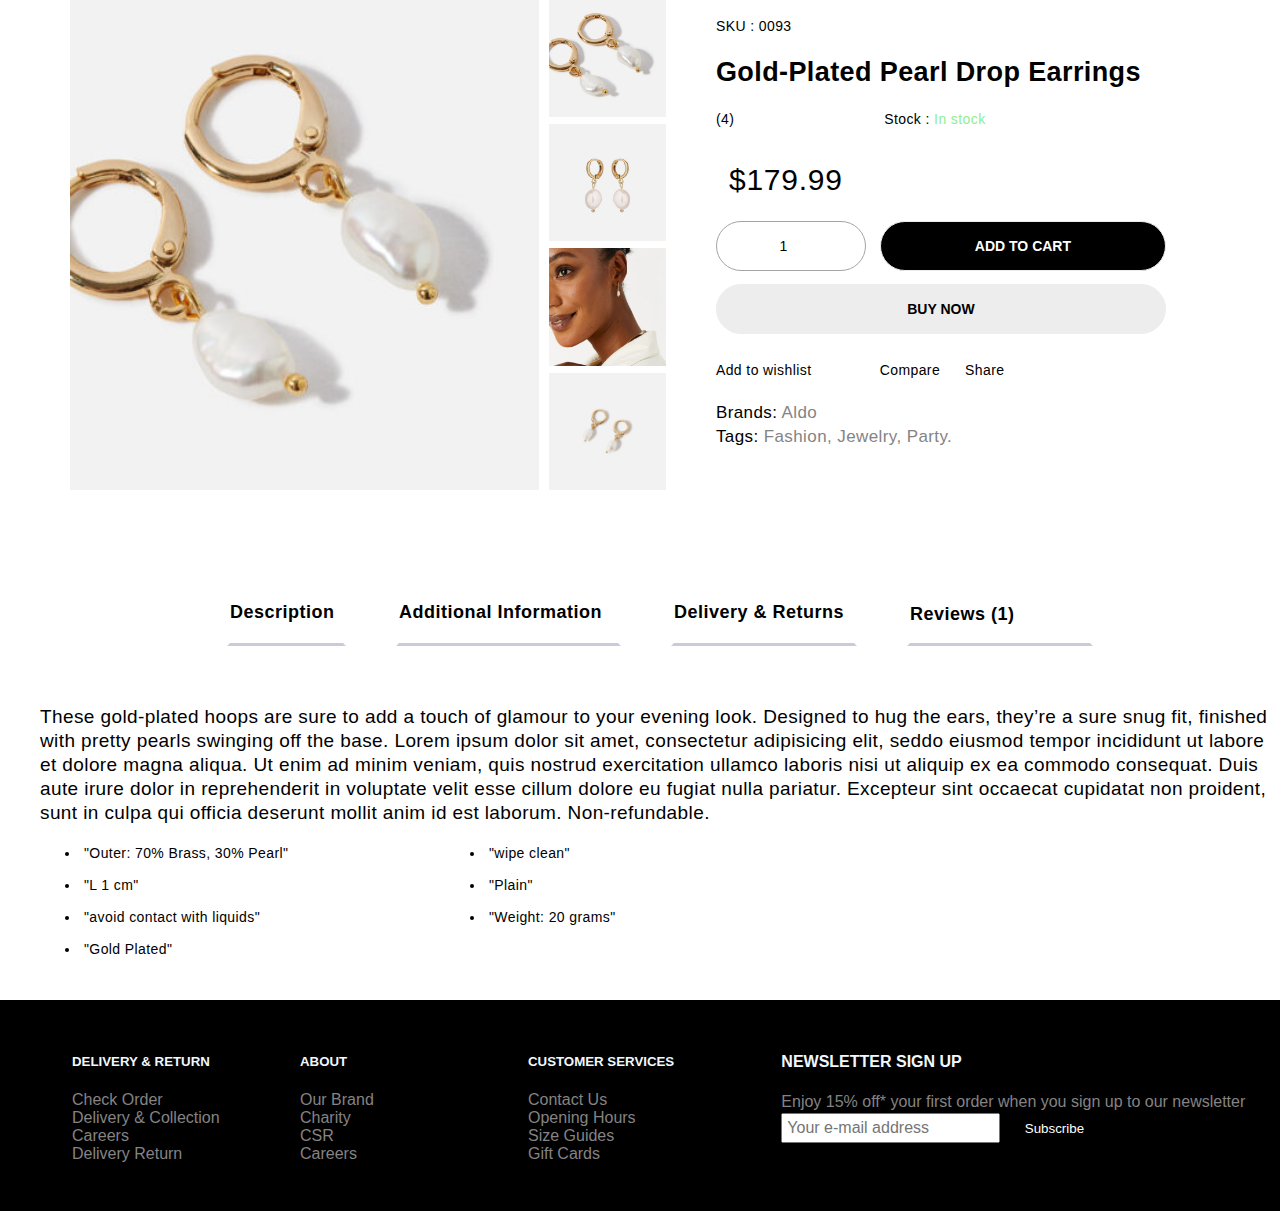
<file: carto/detail1.html>
<!DOCTYPE html>
<html lang="en">

<head>
    <meta charset="UTF-8">
    <meta name="viewport" content="width=device-width, initial-scale=1.0">
    <link rel="stylesheet" href="./public/css/detail1.css">
    <link rel="stylesheet" href="https://cdnjs.cloudflare.com/ajax/libs/font-awesome/6.4.2/css/all.min.css"
        integrity="sha512-z3gLpd7yknf1YoNbCzqRKc4qyor8gaKU1qmn+CShxbuBusANI9QpRohGBreCFkKxLhei6S9CQXFEbbKuqLg0DA=="
        crossorigin="anonymous" referrerpolicy="no-referrer" />
    <link rel="stylesheet" href="./public/css/detail1.css">
    <title>Document</title>

</head>

<body>
        <div class="container">
            <div class="product-content row">
                <div class="product-content-left row">
                    <div class="product-content-left-big-img">
                        <img src="./public/imgearing/img1/1.jpg" alt="">
                    </div>
                    <div class="product-content-left-small-img">
                        <img src="./public/imgearing/img1/1.jpg" alt="">
                        <img src="./public/imgearing/img1/2.jpg" alt="">
                        <img src="./public/imgearing/img1/3.jpg" alt="">
                        <img src="./public/imgearing/img1/4.jpg" alt="">

                    </div>
                </div>
                <div class="product-content-right">
                    <div class="product-content-right-product-name">
                        <p>SKU : 0093</p>
                        <div class="ten">
                            <h2>Gold-Plated Pearl Drop Earrings</h2>
                        </div>
                        
                    </div>
                    <div class="rating-star-stock">
                        <div class="rating-star" style="width: 30%;">
                            <span class="fa fa-star checked"></span>
                            <span class="fa fa-star checked"></span>
                            <span class="fa fa-star checked"></span>
                            <span class="fa fa-star checked"></span>
                            <span class="fa fa-star"></span>
                            <span>(4)</span>
                        </div>
                        <div class="stock">
                            <span class="chuden">Stock :</span>
                            <span class="chuxanh">In stock</span>
                        </div>
                    </div>
                    <p class="price">
                        <!-- <del aria-hidden="true">
                            <span class="bogia">
                                <bdi>
                                    <span class="iconbogia">$</span>
                                    179.99
                                </bdi>
                            </span>
                        </del> -->
                        <span class="khunggia">
                            <span class="kihieu">$</span>179.99
                        </span>
                    </p>
                    <form class="soluongvacart" action="">
                        <div class="tanggiamsoluong">
                            <div class="khungnuttanggiamsoluong">
                                <input type="number" class="nhapsoluong" value="1" size="4" min="1" max step="1"
                                    placeholder inputmode="numeric" autocomplete="off">
                            </div>
                        </div>
                        <button type="submit" name="add-to-cart" class="nutaddtocart">Add to cart
                        </button>
                    </form>
                    <button class="nutmua">Buy now</button>

                    <div class="khungphu">
                        <div class="khungaddtowishlist">
                            <div class="addtowishlist">
                                <div class="icon&addtowishlist">
                                    <i class="fa-regular fa-heart"></i>
                                    <span>Add to wishlist</span>
                                </div>
                            </div>
                        </div>
                        <div class="khungcompare">
                            <i class="fa-solid fa-code-compare"></i>
                            <span>Compare</span>
                        </div>
                        <div class="khungshare">
                            <i class="fa-solid fa-share-nodes"></i>
                            <span>Share</span>
                            <div class="iconshare">
                                <a href="#">
                                    <i class="fa-brands fa-facebook" style="color: #000000;"></i>
                                </a>
                                <a href="#">
                                    <i class="fa-brands fa-twitter" style="color: #000000;"></i>
                                </a>
                                <a href="#">
                                    <i class="fa-brands fa-pinterest" style="color: #000000;"></i>
                                </a>
                            </div>
                        </div>
                    </div>
                    <div class="BRANDSandTAGS">
                        <div class="Brands">
                            <span>Brands:</span>
                            <span class="Aldolink">
                                <a>Aldo</a>
                            </span>
                        </div>
                        <div class="Tags">
                            <span>Tags:</span>
                            <span class="Tagslink">
                                <span class="Fas"><a>Fashion</a></span>,
                                <span class="je"><a>Jewelry</a></span>,
                                <span class="pa"><a>Party</a></span>.
                            </span>
                        </div>
                    </div>
                </div>
            </div>
            <div class="mota">
                <ul class="tabmota">
                    <li class="description">
                        <a>Description</a>
                    </li>
                    <li class="AI">
                        <a>Additional Information</a>
                    </li>
                    <li class="DandR">
                        <a>Delivery & Returns</a>
                    </li>
                    <li class="Reviews">
                        <a>Reviews (1)</a>
                    </li>
                </ul>
                <div class="motadescription">
                    <div class="chudescription">
                        <p class="chu">These gold-plated hoops
                            are sure to add a touch
                            of glamour to your evening
                            look. Designed to hug the
                            ears, they’re a sure snug
                            fit, finished with pretty
                            pearls swinging off the
                            base. Lorem ipsum dolor
                            sit amet, consectetur
                            adipisicing elit, seddo eiusmod
                            tempor incididunt ut labore
                            et dolore magna aliqua.
                            Ut enim ad minim veniam,
                            quis nostrud exercitation
                            ullamco laboris nisi ut aliquip
                            ex ea commodo consequat.
                            Duis aute irure dolor in reprehenderit
                            in voluptate velit esse
                            cillum dolore eu fugiat
                            nulla pariatur. Excepteur
                            sint occaecat cupidatat
                            non proident, sunt in
                            culpa qui officia deserunt mollit
                            anim id est laborum.
                            Non-refundable.
                        </p>
                        <ul class="cot">
                            <li>"Outer: 70% Brass, 30% Pearl"</li>
                            <li>"wipe clean"</li>
                            <li>"L 1 cm"</li>
                            <li>"Plain"</li>
                            <li>"avoid contact with liquids"</li>
                            <li>"Weight: 20 grams"</li>
                            <li>"Gold Plated"</li>
                        </ul>
                    </div>
                </div>

            </div>
        </div>
    </section>

    
    <footer class="footervip">
        <div class="conterner">
            <div style="width: 18rem;">
                <ul>
                    <li class="li2">
                        <h5>DELIVERY & RETURN</h5>
                    </li>
                    <li class="li3">Check Order</li>
                    <li class="li3">Delivery & Collection</li>
                    <li class="li3">Careers</li>
                    <li class="li3">Delivery Return</li>
                </ul>
            </div>
            <div style="width: 18rem;">
                <ul>
                    <li class="li2">
                        <h5>ABOUT</h5>
                    </li>
                    <li class="li3">Our Brand</li>
                    <li class="li3">Charity</li>
                    <li class="li3">CSR</li>
                    <li class="li3">Careers</li>
                </ul>
            </div>
            <div style="width: 20rem;">
                <ul>
                    <li class="li2">
                        <H5>CUSTOMER SERVICES</H5>
                    </li>
                    <li class="li3">Contact Us</li>
                    <li class="li3">Opening Hours</li>
                    <li class="li3">Size Guides</li>
                    <li class="li3">Gift Cards</li>
                </ul>
            </div>

            <div style="width: 40rem;">
                <ul>
                    <li class="li2">
                        <H4>NEWSLETTER SIGN UP</H4>
                    </li>
                    <li class="li3">Enjoy 15% off* your first order when you sign up to our newsletter</li>
                    <li class="li3">
                        <form action="#" method="post" id="subscribeForm">
                            <input type="email" name="email" class="subscribe-input border border-2 border-dark rounded-pill p-2" placeholder="Your e-mail address"
                                required>
                            <button type="submit" class="subscribe-button">Subscribe</button>
                        </form>
                    </li>
                </ul>
            </div>
        </div>
    </footer>
</body>

</html>
</file>
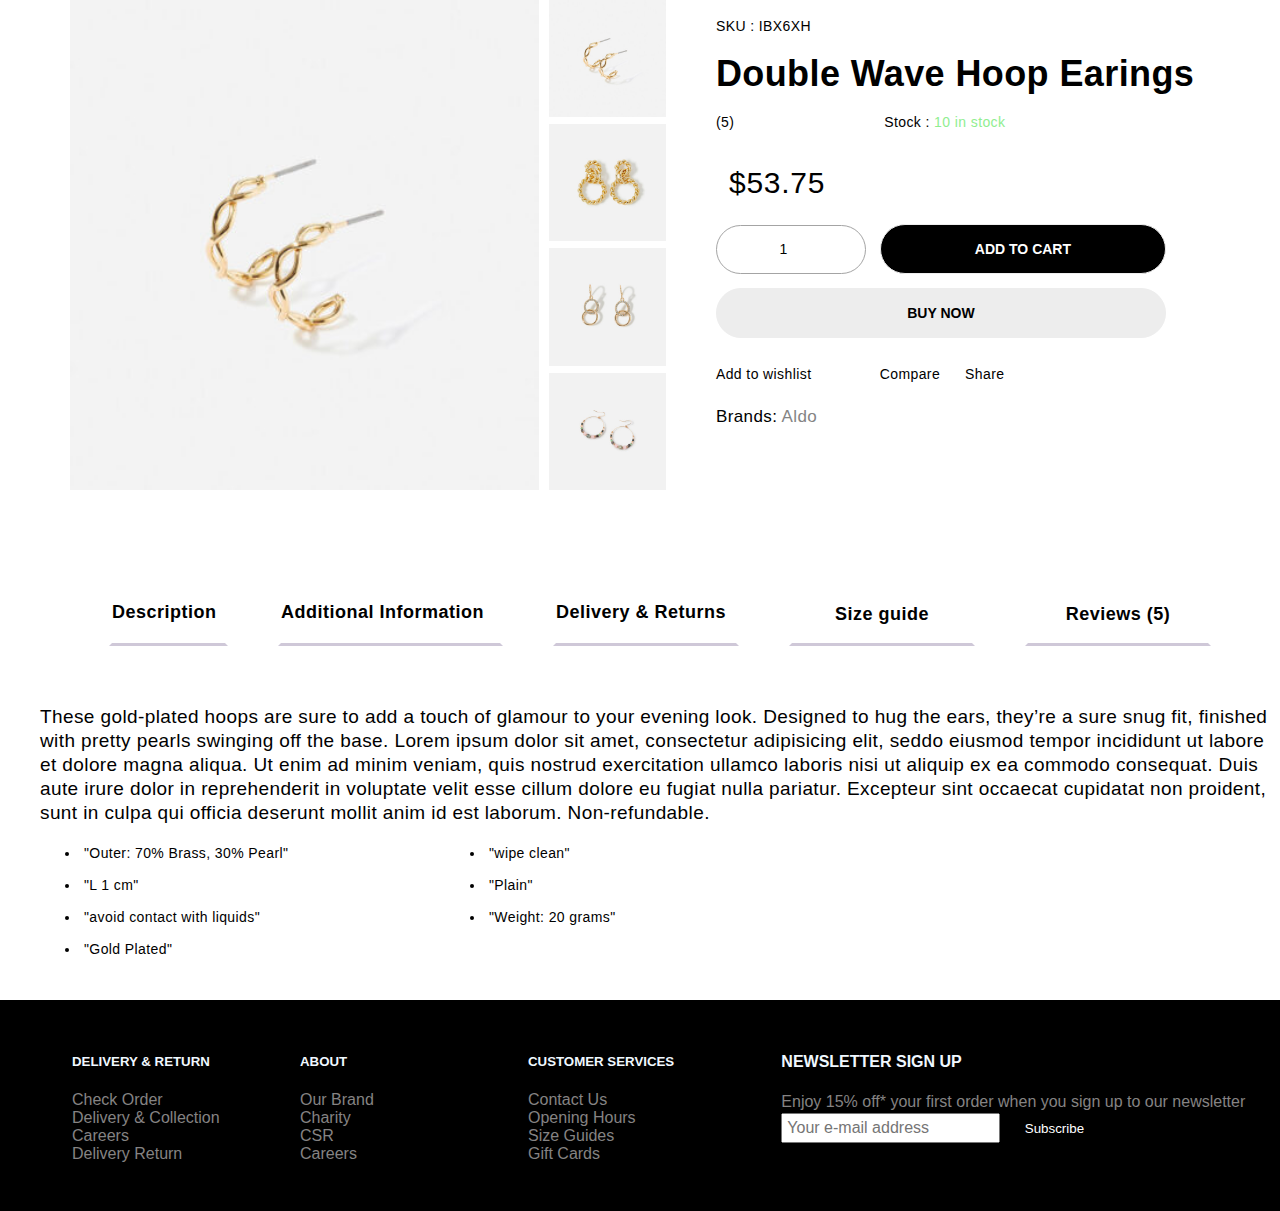
<file: carto/detail3.html>
<!DOCTYPE html>
<html lang="en">

<head>
    <meta charset="UTF-8">
    <meta name="viewport" content="width=device-width, initial-scale=1.0">
    <link rel="stylesheet" href="./public/css/detail3.css">
    <link rel="stylesheet" href="https://cdnjs.cloudflare.com/ajax/libs/font-awesome/6.4.2/css/all.min.css"
        integrity="sha512-z3gLpd7yknf1YoNbCzqRKc4qyor8gaKU1qmn+CShxbuBusANI9QpRohGBreCFkKxLhei6S9CQXFEbbKuqLg0DA=="
        crossorigin="anonymous" referrerpolicy="no-referrer" />
        <link rel="stylesheet" href="./public/css/detail3.css">
    <title>Document</title>

</head>

<body>
    

    <section class="product">
        <div class="container">
            <div class="product-content row">
                <div class="product-content-left row">
                    <div class="product-content-left-big-img">
                        <img src="./public/imgearing/img3/1.jpg" alt="">
                    </div>
                    <div class="product-content-left-small-img">
                        <img src="./public/imgearing/img3/1.jpg" alt="">
                        <img src="./public/imgearing/img3/2.jpg" alt="">
                        <img src="./public/imgearing/img3/3.jpg" alt="">
                        <img src="./public/imgearing/img3/4.jpg" alt="">

                    </div>
                </div>
                <div class="product-content-right">
                    <div class="product-content-right-product-name">
                        <p>SKU : IBX6XH</p>
                        <div class="ten">
                            <h1>Double Wave Hoop Earings</h1>
                        </div>
                    </div>
                    <div class="rating-star-stock">
                        <div class="rating-star" style="width: 30%;">
                            <span class="fa fa-star checked"></span>
                            <span class="fa fa-star checked"></span>
                            <span class="fa fa-star checked"></span>
                            <span class="fa fa-star checked"></span>
                            <span class="fa fa-star checked"></span>
                            <span>(5)</span>
                        </div>
                        <div class="stock">
                            <span class="chuden">Stock :</span>
                            <span class="chuxanh"> 10 in stock</span>
                        </div>
                    </div>
                    <p class="price">
                        <!-- <del aria-hidden="true">
                            <span class="bogia">
                                <bdi>
                                    <span class="iconbogia">$</span>
                                    139.50
                                </bdi>
                            </span>
                        </del> -->
                        <span class="khunggia">
                            <span class="kihieu">$</span>53.75
                        </span>
                    </p>
                    <form class="soluongvacart" action="">
                        <div class="tanggiamsoluong">
                            <div class="khungnuttanggiamsoluong">
                                <input type="number" class="nhapsoluong" value="1" size="4" min="1" max step="1"
                                    placeholder inputmode="numeric" autocomplete="off">
                            </div>
                        </div>
                        <button type="submit" name="add-to-cart" class="nutaddtocart">Add to cart
                        </button>
                    </form>
                    <button class="nutmua">Buy now</button>

                    <div class="khungphu">
                        <div class="khungaddtowishlist">
                            <div class="addtowishlist">
                                <div class="icon&addtowishlist">
                                    <i class="fa-regular fa-heart"></i>
                                    <span>Add to wishlist</span>
                                </div>
                            </div>
                        </div>
                        <div class="khungcompare">
                            <i class="fa-solid fa-code-compare"></i>
                            <span>Compare</span>
                        </div>
                        <div class="khungshare">
                            <i class="fa-solid fa-share-nodes"></i>
                            <span>Share</span>
                            <div class="iconshare">
                                <a href="#">
                                    <i class="fa-brands fa-facebook" style="color: #000000;"></i>
                                </a>
                                <a href="#">
                                    <i class="fa-brands fa-twitter" style="color: #000000;"></i>
                                </a>
                                <a href="#">
                                    <i class="fa-brands fa-pinterest" style="color: #000000;"></i>
                                </a>
                            </div>
                        </div>
                    </div>
                    <div class="BRANDSandTAGS">
                        <div class="Brands">
                            <span>Brands:</span>
                            <span class="Aldolink">
                                <a>Aldo</a>
                            </span>
                        </div>
                        <!-- <div class="Tags">
                            <span>Tags:</span>
                            <span class="Tagslink">
                                <span class="Fas"><a>Fashion</a></span>,
                                <span class="je"><a>Jewelry</a></span>,
                                <span class="pa"><a>Party</a></span>.
                            </span>
                        </div> -->
                    </div>
                </div>
            </div>
            <div class="mota">
                <ul class="tabmota">
                    <li class="description">
                        <a>Description</a>
                    </li>
                    <li class="AI">
                        <a>Additional Information</a>
                    </li>
                    <li class="DandR">
                        <a>Delivery & Returns</a>
                    </li>
                    <li class="SG">
                        <a>Size guide</a>
                    </li>
                    <li class="Reviews">
                        <a>Reviews (5)</a>
                    </li>
                </ul>
                <div class="motadescription">
                    <div class="chudescription">
                        <p class="chu">These gold-plated hoops
                            are sure to add a touch
                            of glamour to your evening
                            look. Designed to hug the
                            ears, they’re a sure snug
                            fit, finished with pretty
                            pearls swinging off the
                            base. Lorem ipsum dolor
                            sit amet, consectetur
                            adipisicing elit, seddo eiusmod
                            tempor incididunt ut labore
                            et dolore magna aliqua.
                            Ut enim ad minim veniam,
                            quis nostrud exercitation
                            ullamco laboris nisi ut aliquip
                            ex ea commodo consequat.
                            Duis aute irure dolor in reprehenderit
                            in voluptate velit esse
                            cillum dolore eu fugiat
                            nulla pariatur. Excepteur
                            sint occaecat cupidatat
                            non proident, sunt in
                            culpa qui officia deserunt mollit
                            anim id est laborum.
                            Non-refundable.
                        </p>
                        <ul class="cot">
                            <li>"Outer: 70% Brass, 30% Pearl"</li>
                            <li>"wipe clean"</li>
                            <li>"L 1 cm"</li>
                            <li>"Plain"</li>
                            <li>"avoid contact with liquids"</li>
                            <li>"Weight: 20 grams"</li>
                            <li>"Gold Plated"</li>
                        </ul>
                    </div>
                </div>

            </div>
        </div>
    </section>

    
    <footer class="footervip">
        <div class="conterner">
            <div style="width: 18rem;">
                <ul>
                    <li class="li2">
                        <h5>DELIVERY & RETURN</h5>
                    </li>
                    <li class="li3">Check Order</li>
                    <li class="li3">Delivery & Collection</li>
                    <li class="li3">Careers</li>
                    <li class="li3">Delivery Return</li>
                </ul>
            </div>
            <div style="width: 18rem;">
                <ul>
                    <li class="li2">
                        <h5>ABOUT</h5>
                    </li>
                    <li class="li3">Our Brand</li>
                    <li class="li3">Charity</li>
                    <li class="li3">CSR</li>
                    <li class="li3">Careers</li>
                </ul>
            </div>
            <div style="width: 20rem;">
                <ul>
                    <li class="li2">
                        <H5>CUSTOMER SERVICES</H5>
                    </li>
                    <li class="li3">Contact Us</li>
                    <li class="li3">Opening Hours</li>
                    <li class="li3">Size Guides</li>
                    <li class="li3">Gift Cards</li>
                </ul>
            </div>

            <div style="width: 40rem;">
                <ul>
                    <li class="li2">
                        <H4>NEWSLETTER SIGN UP</H4>
                    </li>
                    <li class="li3">Enjoy 15% off* your first order when you sign up to our newsletter</li>
                    <li class="li3">
                        <form action="#" method="post" id="subscribeForm">
                            <input type="email" name="email" class="subscribe-input border border-2 border-dark rounded-pill p-2" placeholder="Your e-mail address"
                                required>
                            <button type="submit" class="subscribe-button">Subscribe</button>
                        </form>
                    </li>
                </ul>
            </div>
        </div>
    </footer>
</body>

</html>
</file>
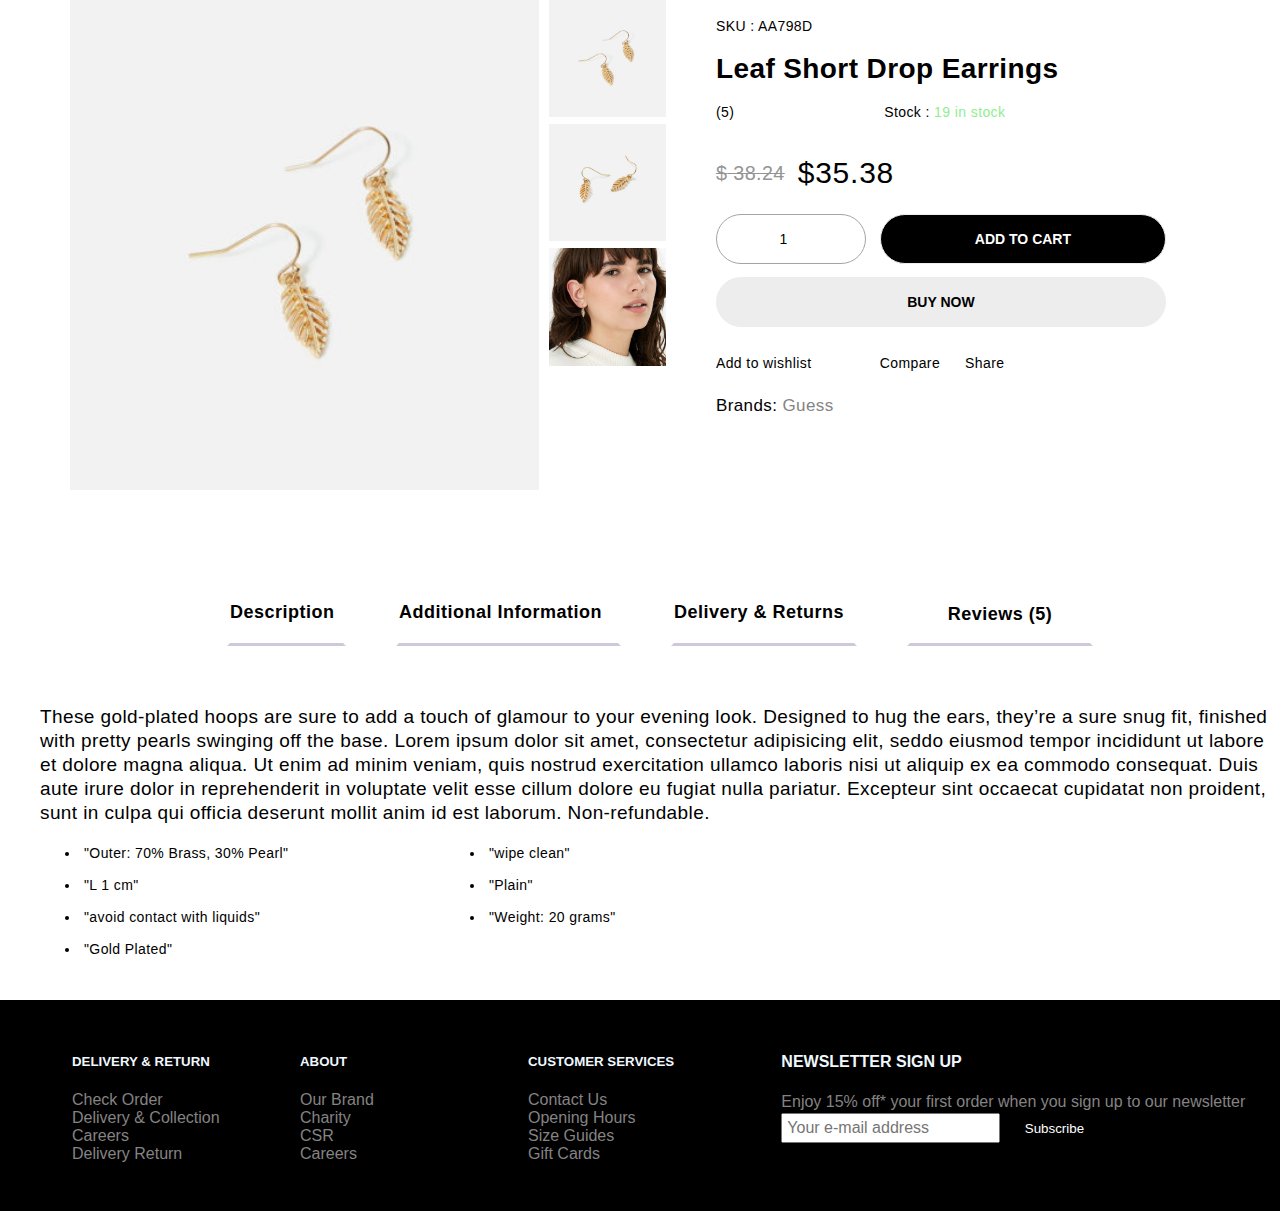
<file: carto/detail4.html>
<!DOCTYPE html>
<html lang="en">

<head>
    <meta charset="UTF-8">
    <meta name="viewport" content="width=device-width, initial-scale=1.0">
    <link rel="stylesheet" href="./public/css/detail4.css">
    <link rel="stylesheet" href="https://cdnjs.cloudflare.com/ajax/libs/font-awesome/6.4.2/css/all.min.css"
        integrity="sha512-z3gLpd7yknf1YoNbCzqRKc4qyor8gaKU1qmn+CShxbuBusANI9QpRohGBreCFkKxLhei6S9CQXFEbbKuqLg0DA=="
        crossorigin="anonymous" referrerpolicy="no-referrer" />
        <link rel="stylesheet" href="./public/css/detail4.css">
    <title>Document</title>

</head>

<body>
   

    <section class="product">
        <div class="container">
            <div class="product-content row">
                <div class="product-content-left row">
                    <div class="product-content-left-big-img">
                        <img src="./public/imgearing/img4/1.jpg" alt="">
                    </div>
                    <div class="product-content-left-small-img">
                        <img src="./public/imgearing/img4/1.jpg" alt="">
                        <img src="./public/imgearing/img4/2.jpg" alt="">
                        <img src="./public/imgearing/img4/3.jpg" alt="">
                        <!-- <img src="./public/img3/4.jpg" alt=""> -->

                    </div>
                </div>
                <div class="product-content-right">
                    <div class="product-content-right-product-name">
                        <p>SKU : AA798D</p>
                        <h1>Leaf Short Drop Earrings</h1>
                    </div>
                    <div class="rating-star-stock">
                        <div class="rating-star" style="width: 30%;">
                            <span class="fa fa-star checked"></span>
                            <span class="fa fa-star checked"></span>
                            <span class="fa fa-star checked"></span>
                            <span class="fa fa-star checked"></span>
                            <span class="fa fa-star checked"></span>
                            <span>(5)</span>
                        </div>
                        <div class="stock">
                            <span class="chuden">Stock :</span>
                            <span class="chuxanh"> 19 in stock</span>
                        </div>
                    </div>
                    <p class="price">
                        <del aria-hidden="true">
                            <span class="bogia">
                                <bdi>
                                    <span class="iconbogia">$</span>
                                    38.24
                                </bdi>
                            </span>
                        </del>
                        <span class="khunggia">
                            <span class="kihieu">$</span>35.38
                        </span>
                    </p>
                    <form class="soluongvacart" action="">
                        <div class="tanggiamsoluong">
                            <div class="khungnuttanggiamsoluong">
                                <input type="number" class="nhapsoluong" value="1" size="4" min="1" max step="1"
                                    placeholder inputmode="numeric" autocomplete="off">
                            </div>
                        </div>
                        <button type="submit" name="add-to-cart" class="nutaddtocart">Add to cart
                        </button>
                    </form>
                    <button class="nutmua">Buy now</button>

                    <div class="khungphu">
                        <div class="khungaddtowishlist">
                            <div class="addtowishlist">
                                <div class="icon&addtowishlist">
                                    <i class="fa-regular fa-heart"></i>
                                    <span>Add to wishlist</span>
                                </div>
                            </div>
                        </div>
                        <div class="khungcompare">
                            <i class="fa-solid fa-code-compare"></i>
                            <span>Compare</span>
                        </div>
                        <div class="khungshare">
                            <i class="fa-solid fa-share-nodes"></i>
                            <span>Share</span>
                            <div class="iconshare">
                                <a href="#">
                                    <i class="fa-brands fa-facebook" style="color: #000000;"></i>
                                </a>
                                <a href="#">
                                    <i class="fa-brands fa-twitter" style="color: #000000;"></i>
                                </a>
                                <a href="#">
                                    <i class="fa-brands fa-pinterest" style="color: #000000;"></i>
                                </a>
                            </div>
                        </div>
                    </div>
                    <div class="BRANDSandTAGS">
                        <div class="Brands">
                            <span>Brands:</span>
                            <span class="Aldolink">
                                <a>Guess</a>
                            </span>
                        </div>
                        <!-- <div class="Tags">
                            <span>Tags:</span>
                            <span class="Tagslink">
                                <span class="Fas"><a>Fashion</a></span>,
                                <span class="je"><a>Jewelry</a></span>,
                                <span class="pa"><a>Party</a></span>.
                            </span>
                        </div> -->
                    </div>
                </div>
            </div>
            <div class="mota">
                <ul class="tabmota">
                    <li class="description">
                        <a>Description</a>
                    </li>
                    <li class="AI">
                        <a>Additional Information</a>
                    </li>
                    <li class="DandR">
                        <a>Delivery & Returns</a>
                    </li>
                    <!-- <li class="SG">
                        <a>Size guide</a>
                    </li> -->
                    <li class="Reviews">
                        <a>Reviews (5)</a>
                    </li>
                </ul>
                <div class="motadescription">
                    <div class="chudescription">
                        <p class="chu">These gold-plated hoops
                            are sure to add a touch
                            of glamour to your evening
                            look. Designed to hug the
                            ears, they’re a sure snug
                            fit, finished with pretty
                            pearls swinging off the
                            base. Lorem ipsum dolor
                            sit amet, consectetur
                            adipisicing elit, seddo eiusmod
                            tempor incididunt ut labore
                            et dolore magna aliqua.
                            Ut enim ad minim veniam,
                            quis nostrud exercitation
                            ullamco laboris nisi ut aliquip
                            ex ea commodo consequat.
                            Duis aute irure dolor in reprehenderit
                            in voluptate velit esse
                            cillum dolore eu fugiat
                            nulla pariatur. Excepteur
                            sint occaecat cupidatat
                            non proident, sunt in
                            culpa qui officia deserunt mollit
                            anim id est laborum.
                            Non-refundable.
                        </p>
                        <ul class="cot">
                            <li>"Outer: 70% Brass, 30% Pearl"</li>
                            <li>"wipe clean"</li>
                            <li>"L 1 cm"</li>
                            <li>"Plain"</li>
                            <li>"avoid contact with liquids"</li>
                            <li>"Weight: 20 grams"</li>
                            <li>"Gold Plated"</li>
                        </ul>
                    </div>
                </div>

            </div>
        </div>
    </section>

    
    <footer class="footervip">
        <div class="conterner">
            <div style="width: 18rem;">
                <ul>
                    <li class="li2">
                        <h5>DELIVERY & RETURN</h5>
                    </li>
                    <li class="li3">Check Order</li>
                    <li class="li3">Delivery & Collection</li>
                    <li class="li3">Careers</li>
                    <li class="li3">Delivery Return</li>
                </ul>
            </div>
            <div style="width: 18rem;">
                <ul>
                    <li class="li2">
                        <h5>ABOUT</h5>
                    </li>
                    <li class="li3">Our Brand</li>
                    <li class="li3">Charity</li>
                    <li class="li3">CSR</li>
                    <li class="li3">Careers</li>
                </ul>
            </div>
            <div style="width: 20rem;">
                <ul>
                    <li class="li2">
                        <H5>CUSTOMER SERVICES</H5>
                    </li>
                    <li class="li3">Contact Us</li>
                    <li class="li3">Opening Hours</li>
                    <li class="li3">Size Guides</li>
                    <li class="li3">Gift Cards</li>
                </ul>
            </div>

            <div style="width: 40rem;">
                <ul>
                    <li class="li2">
                        <H4>NEWSLETTER SIGN UP</H4>
                    </li>
                    <li class="li3">Enjoy 15% off* your first order when you sign up to our newsletter</li>
                    <li class="li3">
                        <form action="#" method="post" id="subscribeForm">
                            <input type="email" name="email" class="subscribe-input border border-2 border-dark rounded-pill p-2" placeholder="Your e-mail address"
                                required>
                            <button type="submit" class="subscribe-button">Subscribe</button>
                        </form>
                    </li>
                </ul>
            </div>
        </div>
    </footer>
</body>

</html>
</file>
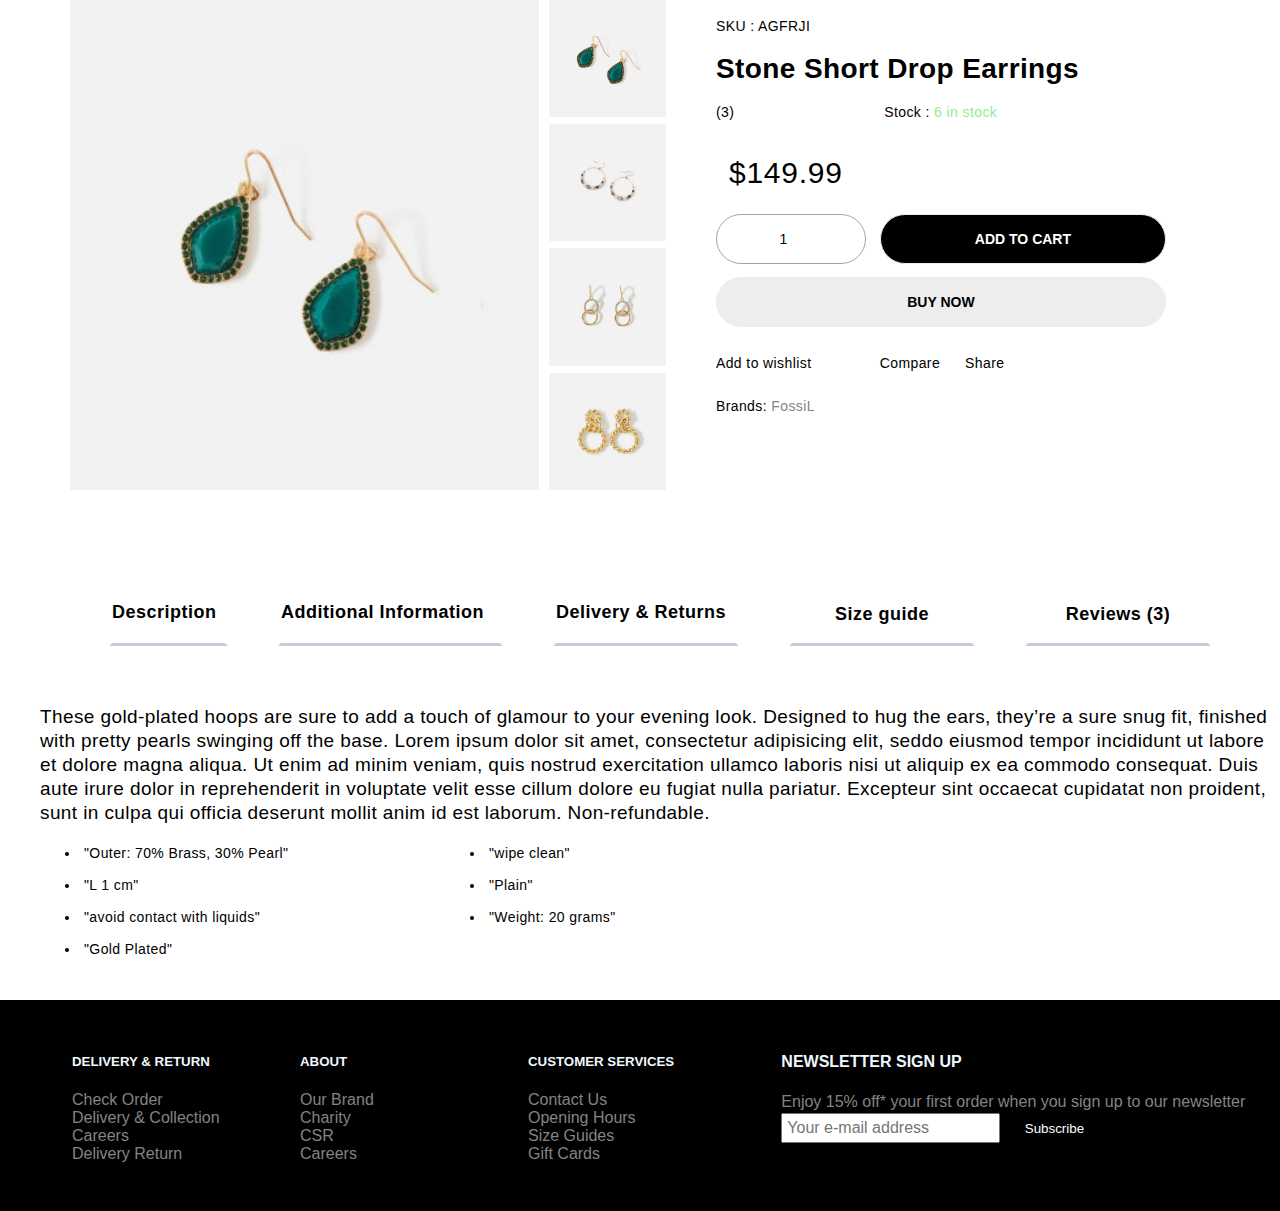
<file: carto/detail5.html>
<!DOCTYPE html>
<html lang="en">

<head>
    <meta charset="UTF-8">
    <meta name="viewport" content="width=device-width, initial-scale=1.0">
    <link rel="stylesheet" href="./public/css/detail5.css">
    <link rel="stylesheet" href="https://cdnjs.cloudflare.com/ajax/libs/font-awesome/6.4.2/css/all.min.css"
        integrity="sha512-z3gLpd7yknf1YoNbCzqRKc4qyor8gaKU1qmn+CShxbuBusANI9QpRohGBreCFkKxLhei6S9CQXFEbbKuqLg0DA=="
        crossorigin="anonymous" referrerpolicy="no-referrer" />
        <link rel="stylesheet" href="./public/css/detail5.css">
    <title>Document</title>

</head>

<body>
   
    <section class="product">
        <div class="container">
            <div class="product-content row">
                <div class="product-content-left row">
                    <div class="product-content-left-big-img">
                        <img src="./public/imgearing/img5/1.jpg" alt="">
                    </div>
                    <div class="product-content-left-small-img">
                        <img src="./public/imgearing/img5/1.jpg" alt="">
                        <img src="./public/imgearing/img5/2.jpg" alt="">
                        <img src="./public/imgearing/img5/3.jpg" alt="">
                        <img src="./public/imgearing/img5/4.jpg" alt="">

                    </div>
                </div>
                <div class="product-content-right">
                    <div class="product-content-right-product-name">
                        <p>SKU : AGFRJI</p>
                        <h1>Stone Short Drop Earrings</h1>
                    </div>
                    <div class="rating-star-stock">
                        <div class="rating-star" style="width: 30%;">
                            <span class="fa fa-star checked"></span>
                            <span class="fa fa-star checked"></span>
                            <span class="fa fa-star checked"></span>
                            <span class="fa fa-star"></span>
                            <span class="fa fa-star"></span>
                            <span>(3)</span>
                        </div>
                        <div class="stock">
                            <span class="chuden">Stock :</span>
                            <span class="chuxanh"> 6 in stock</span>
                        </div>
                    </div>
                    <p class="price">
                        <!-- <del aria-hidden="true">
                            <span class="bogia">
                                <bdi>
                                    <span class="iconbogia">$</span>
                                    38.24
                                </bdi>
                            </span>
                        </del> -->
                        <span class="khunggia">
                            <span class="kihieu">$</span>149.99
                        </span>
                    </p>
                    <form class="soluongvacart" action="">
                        <div class="tanggiamsoluong">
                            <div class="khungnuttanggiamsoluong">
                                <input type="number" class="nhapsoluong" value="1" size="4" min="1" max step="1"
                                    placeholder inputmode="numeric" autocomplete="off">
                            </div>
                        </div>
                        <button type="submit" name="add-to-cart" class="nutaddtocart">Add to cart
                        </button>
                    </form>
                    <button class="nutmua">Buy now</button>

                    <div class="khungphu">
                        <div class="khungaddtowishlist">
                            <div class="addtowishlist">
                                <div class="icon&addtowishlist">
                                    <i class="fa-regular fa-heart"></i>
                                    <span>Add to wishlist</span>
                                </div>
                            </div>
                        </div>
                        <div class="khungcompare">
                            <i class="fa-solid fa-code-compare"></i>
                            <span>Compare</span>
                        </div>
                        <div class="khungshare">
                            <i class="fa-solid fa-share-nodes"></i>
                            <span>Share</span>
                            <div class="iconshare">
                                <a href="#">
                                    <i class="fa-brands fa-facebook" style="color: #000000;"></i>
                                </a>
                                <a href="#">
                                    <i class="fa-brands fa-twitter" style="color: #000000;"></i>
                                </a>
                                <a href="#">
                                    <i class="fa-brands fa-pinterest" style="color: #000000;"></i>
                                </a>
                            </div>
                        </div>
                    </div>
                    <div class="BRANDSandTAGS">
                        <div class="Brands">
                            <span>Brands:</span>
                            <span class="Aldolink">
                                <a>FossiL</a>
                            </span>
                        </div>
                        <!-- <div class="Tags">
                            <span>Tags:</span>
                            <span class="Tagslink">
                                <span class="Fas"><a>Fashion</a></span>,
                                <span class="je"><a>Jewelry</a></span>,
                                <span class="pa"><a>Party</a></span>.
                            </span>
                        </div> -->
                    </div>
                </div>
            </div>
            <div class="mota">
                <ul class="tabmota">
                    <li class="description">
                        <a>Description</a>
                    </li>
                    <li class="AI">
                        <a>Additional Information</a>
                    </li>
                    <li class="DandR">
                        <a>Delivery & Returns</a>
                    </li>
                    <li class="SG">
                        <a>Size guide</a>
                    </li>
                    <li class="Reviews">
                        <a>Reviews (3)</a>
                    </li>
                </ul>
                <div class="motadescription">
                    <div class="chudescription">
                        <p class="chu">These gold-plated hoops
                            are sure to add a touch
                            of glamour to your evening
                            look. Designed to hug the
                            ears, they’re a sure snug
                            fit, finished with pretty
                            pearls swinging off the
                            base. Lorem ipsum dolor
                            sit amet, consectetur
                            adipisicing elit, seddo eiusmod
                            tempor incididunt ut labore
                            et dolore magna aliqua.
                            Ut enim ad minim veniam,
                            quis nostrud exercitation
                            ullamco laboris nisi ut aliquip
                            ex ea commodo consequat.
                            Duis aute irure dolor in reprehenderit
                            in voluptate velit esse
                            cillum dolore eu fugiat
                            nulla pariatur. Excepteur
                            sint occaecat cupidatat
                            non proident, sunt in
                            culpa qui officia deserunt mollit
                            anim id est laborum.
                            Non-refundable.
                        </p>
                        <ul class="cot">
                            <li>"Outer: 70% Brass, 30% Pearl"</li>
                            <li>"wipe clean"</li>
                            <li>"L 1 cm"</li>
                            <li>"Plain"</li>
                            <li>"avoid contact with liquids"</li>
                            <li>"Weight: 20 grams"</li>
                            <li>"Gold Plated"</li>
                        </ul>
                    </div>
                </div>

            </div>
        </div>
    </section>

    
    <footer class="footervip">
        <div class="conterner">
            <div style="width: 18rem;">
                <ul>
                    <li class="li2">
                        <h5>DELIVERY & RETURN</h5>
                    </li>
                    <li class="li3">Check Order</li>
                    <li class="li3">Delivery & Collection</li>
                    <li class="li3">Careers</li>
                    <li class="li3">Delivery Return</li>
                </ul>
            </div>
            <div style="width: 18rem;">
                <ul>
                    <li class="li2">
                        <h5>ABOUT</h5>
                    </li>
                    <li class="li3">Our Brand</li>
                    <li class="li3">Charity</li>
                    <li class="li3">CSR</li>
                    <li class="li3">Careers</li>
                </ul>
            </div>
            <div style="width: 20rem;">
                <ul>
                    <li class="li2">
                        <H5>CUSTOMER SERVICES</H5>
                    </li>
                    <li class="li3">Contact Us</li>
                    <li class="li3">Opening Hours</li>
                    <li class="li3">Size Guides</li>
                    <li class="li3">Gift Cards</li>
                </ul>
            </div>

            <div style="width: 40rem;">
                <ul>
                    <li class="li2">
                        <H4>NEWSLETTER SIGN UP</H4>
                    </li>
                    <li class="li3">Enjoy 15% off* your first order when you sign up to our newsletter</li>
                    <li class="li3">
                        <form action="#" method="post" id="subscribeForm">
                            <input type="email" name="email" class="subscribe-input border border-2 border-dark rounded-pill p-2" placeholder="Your e-mail address"
                                required>
                            <button type="submit" class="subscribe-button">Subscribe</button>
                        </form>
                    </li>
                </ul>
            </div>
        </div>
    </footer>
</body>

</html>
</file>
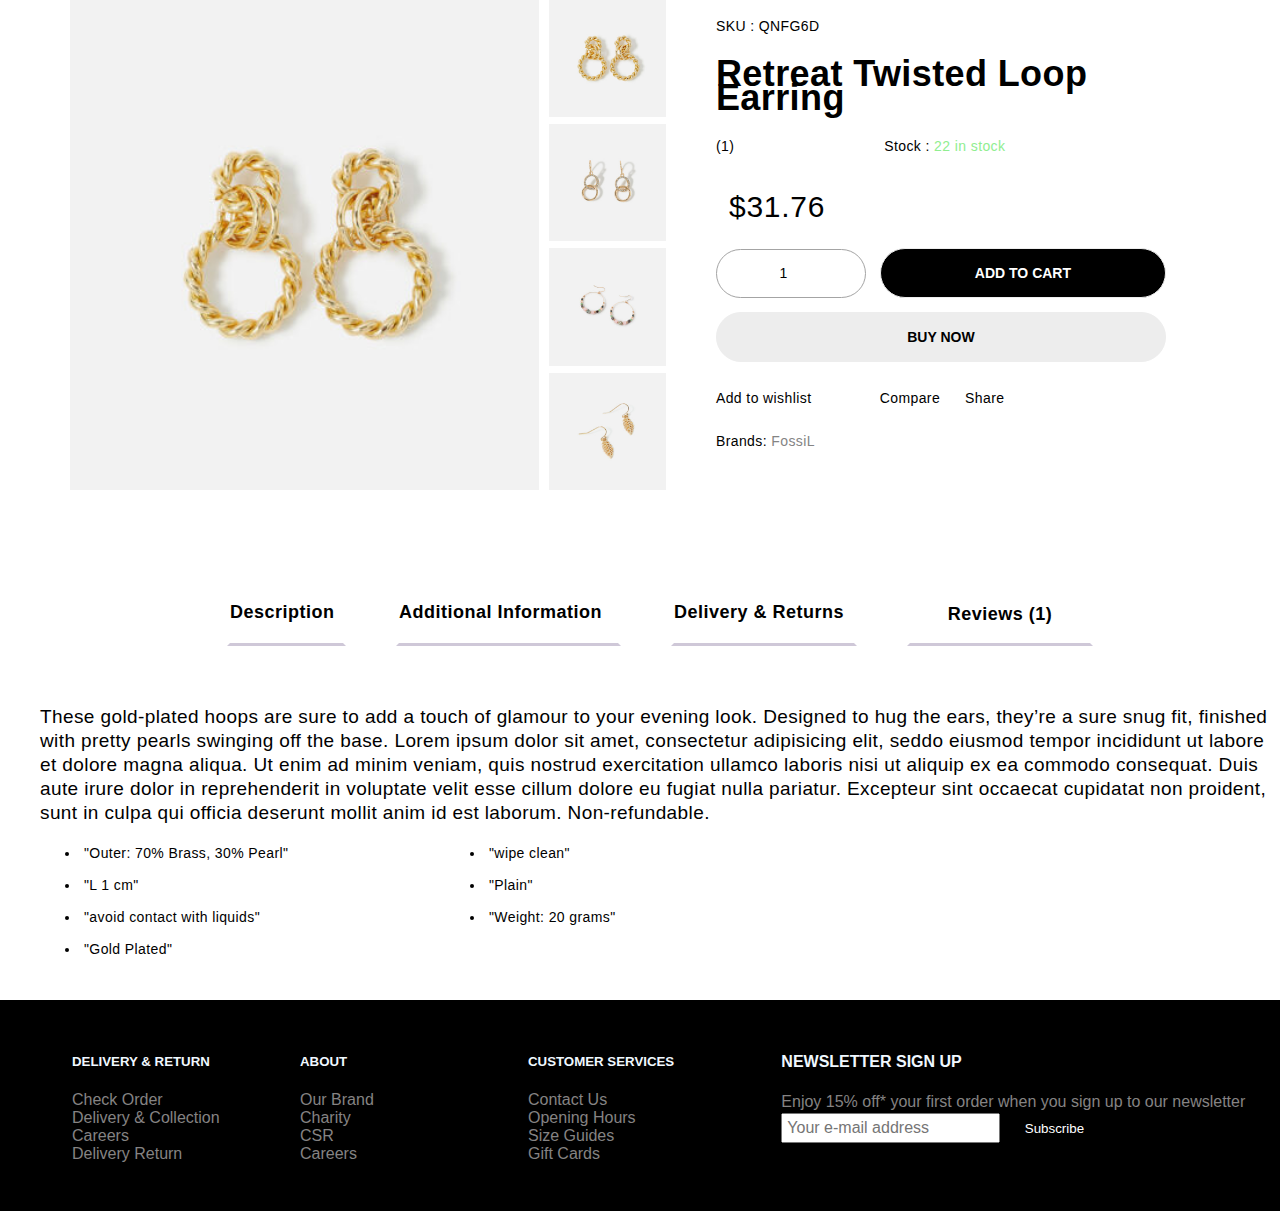
<file: carto/detail6.html>
<!DOCTYPE html>
<html lang="en">

<head>
    <meta charset="UTF-8">
    <meta name="viewport" content="width=device-width, initial-scale=1.0">
    <link rel="stylesheet" href="./public/css/detail6.css">
    <link rel="stylesheet" href="https://cdnjs.cloudflare.com/ajax/libs/font-awesome/6.4.2/css/all.min.css"
        integrity="sha512-z3gLpd7yknf1YoNbCzqRKc4qyor8gaKU1qmn+CShxbuBusANI9QpRohGBreCFkKxLhei6S9CQXFEbbKuqLg0DA=="
        crossorigin="anonymous" referrerpolicy="no-referrer" />
        <link rel="stylesheet" href="./public/css/detail6.css">    
    <title>Document</title>

</head>

<body>
   

    <section class="product">
        <div class="container">
            <div class="product-content row">
                <div class="product-content-left row">
                    <div class="product-content-left-big-img">
                        <img src="./public/imgearing/img6/1.jpg" alt="">
                    </div>
                    <div class="product-content-left-small-img">
                        <img src="./public/imgearing/img6/1.jpg" alt="">
                        <img src="./public/imgearing/img6/2.jpg" alt="">
                        <img src="./public/imgearing/img6/3.jpg" alt="">
                        <img src="./public/imgearing/img6/4.jpg" alt="">

                    </div>
                </div>
                <div class="product-content-right">
                    <div class="product-content-right-product-name">
                        <p>SKU : QNFG6D</p>
                        <div class="ten">
                            <h1>Retreat Twisted Loop Earring</h1>
                        </div>
                    </div>
                    <div class="rating-star-stock">
                        <div class="rating-star" style="width: 30%;">
                            <span class="fa fa-star checked"></span>
                            <span class="fa fa-star"></span>
                            <span class="fa fa-star"></span>
                            <span class="fa fa-star"></span>
                            <span class="fa fa-star"></span>
                            <span>(1)</span>
                        </div>
                        <div class="stock">
                            <span class="chuden">Stock :</span>
                            <span class="chuxanh"> 22 in stock</span>
                        </div>
                    </div>
                    <p class="price">
                        <!-- <del aria-hidden="true">
                            <span class="bogia">
                                <bdi>
                                    <span class="iconbogia">$</span>
                                    38.24
                                </bdi>
                            </span>
                        </del> -->
                        <span class="khunggia">
                            <span class="kihieu">$</span>31.76
                        </span>
                    </p>
                    <form class="soluongvacart" action="">
                        <div class="tanggiamsoluong">
                            <div class="khungnuttanggiamsoluong">
                                <input type="number" class="nhapsoluong" value="1" size="4" min="1" max step="1"
                                    placeholder inputmode="numeric" autocomplete="off">
                            </div>
                        </div>
                        <button type="submit" name="add-to-cart" class="nutaddtocart">Add to cart
                        </button>
                    </form>
                    <button class="nutmua">Buy now</button>

                    <div class="khungphu">
                        <div class="khungaddtowishlist">
                            <div class="addtowishlist">
                                <div class="icon&addtowishlist">
                                    <i class="fa-regular fa-heart"></i>
                                    <span>Add to wishlist</span>
                                </div>
                            </div>
                        </div>
                        <div class="khungcompare">
                            <i class="fa-solid fa-code-compare"></i>
                            <span>Compare</span>
                        </div>
                        <div class="khungshare">
                            <i class="fa-solid fa-share-nodes"></i>
                            <span>Share</span>
                            <div class="iconshare">
                                <a href="#">
                                    <i class="fa-brands fa-facebook" style="color: #000000;"></i>
                                </a>
                                <a href="#">
                                    <i class="fa-brands fa-twitter" style="color: #000000;"></i>
                                </a>
                                <a href="#">
                                    <i class="fa-brands fa-pinterest" style="color: #000000;"></i>
                                </a>
                            </div>
                        </div>
                    </div>
                    <div class="BRANDSandTAGS">
                        <div class="Brands">
                            <span>Brands:</span>
                            <span class="Aldolink">
                                <a>FossiL</a>
                            </span>
                        </div>
                        <!-- <div class="Tags">
                            <span>Tags:</span>
                            <span class="Tagslink">
                                <span class="Fas"><a>Fashion</a></span>,
                                <span class="je"><a>Jewelry</a></span>,
                                <span class="pa"><a>Party</a></span>.
                            </span>
                        </div> -->
                    </div>
                </div>
            </div>
            <div class="mota">
                <ul class="tabmota">
                    <li class="description">
                        <a>Description</a>
                    </li>
                    <li class="AI">
                        <a>Additional Information</a>
                    </li>
                    <li class="DandR">
                        <a>Delivery & Returns</a>
                    </li>
                    <!-- <li class="SG">
                        <a>Size guide</a>
                    </li> -->
                    <li class="Reviews">
                        <a>Reviews (1)</a>
                    </li>
                </ul>
                <div class="motadescription">
                    <div class="chudescription">
                        <p class="chu">These gold-plated hoops
                            are sure to add a touch
                            of glamour to your evening
                            look. Designed to hug the
                            ears, they’re a sure snug
                            fit, finished with pretty
                            pearls swinging off the
                            base. Lorem ipsum dolor
                            sit amet, consectetur
                            adipisicing elit, seddo eiusmod
                            tempor incididunt ut labore
                            et dolore magna aliqua.
                            Ut enim ad minim veniam,
                            quis nostrud exercitation
                            ullamco laboris nisi ut aliquip
                            ex ea commodo consequat.
                            Duis aute irure dolor in reprehenderit
                            in voluptate velit esse
                            cillum dolore eu fugiat
                            nulla pariatur. Excepteur
                            sint occaecat cupidatat
                            non proident, sunt in
                            culpa qui officia deserunt mollit
                            anim id est laborum.
                            Non-refundable.
                        </p>
                        <ul class="cot">
                            <li>"Outer: 70% Brass, 30% Pearl"</li>
                            <li>"wipe clean"</li>
                            <li>"L 1 cm"</li>
                            <li>"Plain"</li>
                            <li>"avoid contact with liquids"</li>
                            <li>"Weight: 20 grams"</li>
                            <li>"Gold Plated"</li>
                        </ul>
                    </div>
                </div>

            </div>
        </div>
    </section>

    
    <footer class="footervip">
        <div class="conterner">
            <div style="width: 18rem;">
                <ul>
                    <li class="li2">
                        <h5>DELIVERY & RETURN</h5>
                    </li>
                    <li class="li3">Check Order</li>
                    <li class="li3">Delivery & Collection</li>
                    <li class="li3">Careers</li>
                    <li class="li3">Delivery Return</li>
                </ul>
            </div>
            <div style="width: 18rem;">
                <ul>
                    <li class="li2">
                        <h5>ABOUT</h5>
                    </li>
                    <li class="li3">Our Brand</li>
                    <li class="li3">Charity</li>
                    <li class="li3">CSR</li>
                    <li class="li3">Careers</li>
                </ul>
            </div>
            <div style="width: 20rem;">
                <ul>
                    <li class="li2">
                        <H5>CUSTOMER SERVICES</H5>
                    </li>
                    <li class="li3">Contact Us</li>
                    <li class="li3">Opening Hours</li>
                    <li class="li3">Size Guides</li>
                    <li class="li3">Gift Cards</li>
                </ul>
            </div>

            <div style="width: 40rem;">
                <ul>
                    <li class="li2">
                        <H4>NEWSLETTER SIGN UP</H4>
                    </li>
                    <li class="li3">Enjoy 15% off* your first order when you sign up to our newsletter</li>
                    <li class="li3">
                        <form action="#" method="post" id="subscribeForm">
                            <input type="email" name="email" class="subscribe-input border border-2 border-dark rounded-pill p-2" placeholder="Your e-mail address"
                                required>
                            <button type="submit" class="subscribe-button">Subscribe</button>
                        </form>
                    </li>
                </ul>
            </div>
        </div>
    </footer>
</body>

</html>
</file>
<file: carto/public/css/detail1.css>
body {
    font-family: Arial, sans-serif;
    margin: 0;
    padding: 0;
    height: 100vh;
}

.conterner {
    display: flex;
    align-items: start;
    padding: 2rem;
}

.header-top {
    text-align: center;
    background-color: rgba(255, 255, 255, 1);
    border-color: rgba(235, 235, 235, 1);
    color: rgba(0, 0, 0, 1)
}

.normal-logo {
    width: 100px;
    height: 30px;
    padding: 0.2rem;
}

.menu {
    margin-left: 14%;
    position: relative;
    z-index: 2;

}

.menu__list {
    display: flex;
    align-items: center;
    list-style: none;


}

.menu__item {
    margin: 0 2.5rem;
    color: black;
}

.menu__link {
    color: black;
    font-weight: bold;
    text-transform: uppercase;
    transition: color 0.2s linear;
    text-decoration: none;
}

.menu__link:hover {
    color: red;
}

.footervip {
    background-color: black;
}

.footer .conterner {
    display: flex;
    flex-flow: column nowrap;
    align-items: center;
}

.li2 {
    color: aliceblue
}

.li3 {
    color: #858383;
}

ul {
    list-style: none;
}

.subscribe-form {
    text-align: center;
}

.subscribe-input {
    padding: 4px;
    font-size: 16px;
}

.subscribe-button {
    padding: 10px 20px;
    background-color: black;
    color: #fff;
    border: none;
    cursor: pointer;
}

.subscribe-button:hover {
    background-color: #eef3ee;
    color: black;
}





.product {
    display: flex;
    justify-content: center;
    align-items: center;
    /* padding: 150px; */
    margin: auto;
}

.container {
    display: flex;
    box-sizing: border-box;
    align-items: center;
    justify-content: center;
    flex-direction: row;
    flex-wrap: wrap;
    max-width: 100%;
    min-height: 400px;
    padding-left: 10px;
    padding-right: 10px;
    height: 1000px;
    font-size: 14px;
    font-weight: 400;
    letter-spacing: 0.4px;
    line-height: 24px;
    text-align: left;
    text-size-adjust: 100%;
}


.product-content {
    display: flex;
    width: 1140.4px;
    height: 577.21px;
}



.product-content-left {
    display: flex;
    flex-direction: row;
    width: 627.21px;
    height: 517.21px;
    position: relative;
    margin-bottom: 60px;
}

.product-content-left-big-img {
    width: 80%;
    padding-right: 10px;
    cursor: pointer;
}

.product-content-left-big-img img {
    width: 100%;
    height: 490px;
}


.product-content-left-small-img {
    width: 20%;

}

.product-content-left-small-img img {
    width: 100%;
    cursor: pointer;
}

.product-content-right {
    width: 520px;
    height: 442px;
    padding-left: 50px;
    margin-bottom: 50px;
}

.ten{
    font-size: 18px;
}

.rating-star-stock {
    display: flex;
    width: 100%;
    height: 25px;
}

.rating-star {
    display: flex;
    flex-direction: row;
    flex-wrap: wrap;
    margin-bottom: 4px;
    margin-right: 20px;
    text-align: left;
}

.checked {
    color: orange;
}


.chuden {
    color: black;
}

.chuxanh {
    color: lightgreen;
}

.price {
    display: flex;
    align-items: center;
    box-sizing: border-box;
    margin-bottom: 23px;
    flex-direction: row;
    flex-wrap: wrap;
    margin-block-end: 23px;
    margin-bottom: 23px;
    text-align: left;
    line-height: 36px;
    letter-spacing: 0.75;
    font-size: 30px;
    text-size-adjust: 100%;
    width: 450px;
    height: 36px;
}

.price del {
    display: inline-block;
    box-sizing: border-box;
    line-height: 36px;

    color: rgba(149, 149, 149, 1);
    font-size: 66%;
    opacity: 1;

}

.khunggia {
    font-size: 30px;
    line-height: 36px;
    letter-spacing: 0.75px;
    margin-left: 13px;
}

.soluongvacart {
    display: flex;
    align-items: flex-end;
    flex-direction: row;
    flex-wrap: wrap;
    text-align: left;
    border-radius: 2px;
    box-sizing: border-box;
    line-height: 18px;
    font-size: 14px;
    width: 450px;
    height: 63.6px;
}

.tanggiamsoluong {
    display: block;
    float: left;
    box-sizing: border-box;
    font-size: 14px;
    line-height: 18px;
    margin-bottom: 14px;
    margin-right: 14px;
    position: relative;
    text-align: left;
    text-size-adjust: 100%;
    width: 150px;
    height: 49.6px;

}

.khungnuttanggiamsoluong {
    display: flex;
    box-sizing: border-box;
    text-align: left;
    text-size-adjust: 100%;
    position: relative;
    width: 150px;
    height: 49.6px;

}

.giam {
    display: block;
    align-items: flex-start;
    appearance: none;
    height: 48px;
    width: 45px;
    background-color: rgba(0, 0, 0, 0);
    border-bottom-color: rgb(0, 0, 0);
    border-bottom-left-radius: 60px;
    border-bottom-right-radius: 60px;
    border-bottom-style: none;
    border-bottom-width: 0px;
    border-left-color: rgb(0, 0, 0);
    border-left-style: none;
    border-left-width: 0px;
    border-right-color: rgb(0, 0, 0);
    border-right-style: none;
    border-right-width: 0px;
    border-top-color: rgb(0, 0, 0);
    border-top-left-radius: 60px;
    border-top-right-radius: 60px;
    border-top-style: none;
    border-top-width: 0px;
    box-shadow: none;
    color: rgb(0, 0, 0);
    font-size: 13.3333px;
    text-align: center;
    line-height: 48px;
    box-sizing: border-box;
    font-stretch: 100%;
    font-weight: 400;
    position: absolute;
    z-index: 2;
}

.tang {
    display: block;
    align-items: flex-start;
    appearance: none;
    height: 48px;
    width: 45px;
    left: 105px;
    background-color: rgba(0, 0, 0, 0);
    border-bottom-color: rgb(0, 0, 0);
    border-bottom-left-radius: 60px;
    border-bottom-right-radius: 60px;
    border-bottom-style: none;
    border-bottom-width: 0px;
    border-left-color: rgb(0, 0, 0);
    border-left-style: none;
    border-left-width: 0px;
    border-right-color: rgb(0, 0, 0);
    border-right-style: none;
    border-right-width: 0px;
    border-top-color: rgb(0, 0, 0);
    border-top-left-radius: 60px;
    border-top-right-radius: 60px;
    border-top-style: none;
    border-top-width: 0px;
    box-shadow: none;
    color: rgb(0, 0, 0);
    font-size: 13.3333px;
    text-align: center;
    line-height: 48px;
    box-sizing: border-box;
    font-stretch: 100%;
    font-weight: 400;
    position: absolute;
    z-index: 2;
}

.nhapsoluong {
    display: block;
    text-align: center;
    padding-inline-start: 30px;
    padding-inline-end: 30px;
    padding-left: 30px;
    padding-right: 30px;
    text-align: center;
    width: 150px;
    outline-color: rgb(0, 0, 0);
    outline-style: none;
    font-size: 14px;
    font-weight: 400;
    font-stretch: 100%;
    box-sizing: border-box;
    border-top-style: solid;
    border-top-width: 0.8px;
    border-top-right-radius: 60px;
    border-top-left-radius: 60px;
    border-top-color: rgb(164, 164, 164);
    border-right-width: 0.8px;
    border-right-style: solid;
    border-right-color: rgb(164, 164, 164);
    border-left-width: 0.8px;
    border-left-style: solid;
    border-left-color: rgb(164, 164, 164);
    border-bottom-color: rgb(164, 164, 164);
    border-bottom-left-radius: 60px;
    border-bottom-right-radius: 60px;
    border-bottom-style: solid;
    border-bottom-width: 0.8px;
    cursor: pointer;
}

.nutaddtocart {
    display: flex;
    align-items: flex-start;
    justify-content: center;
    float: left;
    flex-grow: 1;
    text-align: center;
    flex-shrink: 1;
    margin-bottom: 14px;
    padding-bottom: 12px;
    padding-top: 12px;
    position: relative;
    padding-left: 20px;
    padding-right: 20px;
    color: rgb(255, 255, 255);
    line-height: 24px;
    font-size: 14px;
    font-stretch: 100%;
    font-weight: 800;
    font-family: sans-serif;
    text-transform: uppercase;
    vertical-align: middle;
    transition-duration: 0.35s;
    transition-property: all;
    transition-timing-function: ease;
    background-color: rgb(0, 0, 0);
    border-bottom-color: rgb(237, 237, 237);
    border-bottom-style: solid;
    border-bottom-width: 0.8px;
    border-left-color: rgb(237, 237, 237);
    border-left-style: solid;
    border-left-width: 0.8px;
    border-right-color: rgb(237, 237, 237);
    border-right-style: solid;
    border-right-width: 0.8px;
    border-top-color: rgb(237, 237, 237);
    border-top-style: solid;
    border-top-width: 0.8px;
    border-bottom-left-radius: 42px;
    border-bottom-right-radius: 42px;
    border-top-left-radius: 42px;
    border-top-right-radius: 42px;
    cursor: pointer;
}

.nutaddtocart:hover {
    background-color: rgb(225, 75, 75);
}

.nutmua {
    display: block;
    box-sizing: border-box;
    min-width: 160px;
    width: 450px;
    margin-bottom: 27px;
    padding-bottom: 12px;
    padding-left: 20px;
    padding-right: 20px;
    padding-top: 12px;
    position: relative;
    font-size: 14px;
    font-weight: 800;
    line-height: 24px;
    text-align: center;
    text-transform: uppercase;
    color: rgb(0, 0, 0);
    background-color: rgb(237, 237, 237);
    border-bottom-color: rgb(237, 237, 237);
    border-bottom-style: solid;
    border-bottom-width: 0.8px;
    border-right-color: rgb(237, 237, 237);
    border-right-style: solid;
    border-right-width: 0.8px;
    border-left-color: rgb(237, 237, 237);
    border-left-style: solid;
    border-left-width: 0.8px;
    border-top-color: rgb(237, 237, 237);
    border-top-style: solid;
    border-top-width: 0.8px;
    cursor: pointer;
    border-bottom-left-radius: 42px;
    border-bottom-right-radius: 42px;
    border-top-right-radius: 42px;
    border-top-left-radius: 42px;
}

.nutmua:hover {
    background-color: rgb(225, 75, 75);
}

.khungphu {
    display: flex;
    text-align: left;
    align-items: flex-start;
    flex-direction: row;
    flex-wrap: wrap;
    margin-bottom: 16px;
    width: 450px;
    height: 24px;
    text-align: left;
    text-size-adjust: 100%;

}

.khungaddtowishlist {
    display: block;
    box-sizing: border-box;
    width: 128.75px;
    margin-right: 10px;
    font-size: 14px;
    font-weight: 400;
    line-height: 18px;
    letter-spacing: 0.4px;
    text-align: left;
    text-size-adjust: 100%;
    color: rgb(0, 0, 0);
    border-bottom-color: rgb(235, 235, 235);
    border-left-color: rgb(235, 235, 235);
    border-right-color: rgb(235, 235, 235);
    border-top-color: rgb(235, 235, 235);
}

.addtowishlist {
    display: block;
    box-sizing: border-box;
    width: 128.75px;
    height: 24px;
    font-size: 14px;
    font-weight: 400;
    line-height: 18px;
    letter-spacing: 0.4px;
    text-align: left;
    text-size-adjust: 100%;
    color: rgb(0, 0, 0);
    border-bottom-color: rgb(235, 235, 235);
    border-left-color: rgb(235, 235, 235);
    border-right-color: rgb(235, 235, 235);
    border-top-color: rgb(235, 235, 235);
    cursor: pointer;
}

.addtowishlist:hover {
    color: red;
}



.khungcompare {
    display: block;
    box-sizing: border-box;
    width: 87.99.px;
    font-size: 14px;
    font-weight: 400;
    line-height: 18px;
    letter-spacing: 0.4px;
    text-align: left;
    text-size-adjust: 100%;
    padding-left: 25px;
    color: rgb(0, 0, 0);
    border-bottom-color: rgb(235, 235, 235);
    border-left-color: rgb(235, 235, 235);
    border-right-color: rgb(235, 235, 235);
    border-top-color: rgb(235, 235, 235);
    cursor: pointer;
}

.khungcompare:hover {
    color: red;
}

.khungshare {
    display: block;
    box-sizing: border-box;
    width: 41.2%;
    min-height: 24px;
    padding-left: 25px;
    font-size: 14px;
    font-weight: 400;
    line-height: 18px;
    letter-spacing: 0.4px;
    text-align: left;
    text-size-adjust: 100%;
    color: rgb(0, 0, 0);
    border-bottom-color: rgb(235, 235, 235);
    border-left-color: rgb(235, 235, 235);
    border-right-color: rgb(235, 235, 235);
    border-top-color: rgb(235, 235, 235);
    cursor: pointer;
    position: relative;
}

.khungshare:hover {
    color: red;
}



.iconshare a {
    display: none;
}


.iconshare {
    position: absolute;
    top: 1%;
    left: 60%;
    display: none;
    flex-direction: row;
    align-items: center;

}

.khungshare:hover .iconshare a {
    display: inline-block;
}


.khungshare:hover .iconshare {
    display: flex;
    align-items: center;
    gap: 20px;
}

.BRANDSandTAGS {
    font-family: sans-serif;
    font-size: 17px;
    font-style: normal;
    font-weight: 400;
    letter-spacing: 0.4px;
    text-align: left;

}

.Aldolink {
    color: rgb(132, 132, 132);
}

.Aldolink:hover {
    color: red;
}

.Tagslink {
    color: rgb(132, 132, 132);
}

.Fas:hover {
    color: red;
}

.je:hover {
    color: red;
}

.pa:hover {
    color: red;
}



.mota {
    display: block;
    box-sizing: border-box;
    margin-bottom: 100px;
    text-align: center;
    text-size-adjust: 100%;
    color: black;
    width: 100%;

    height: 400px;
}

.tabmota {
    display: flex;
    flex-wrap: wrap;
    box-sizing: border-box;
    justify-content: center;
    margin-bottom: 40px;
    margin-right: -25px;
    margin-left: -25px;
    position: relative;
    font-family: sans-serif;
    font-size: 20px;
    letter-spacing: 0.5px;
    line-height: 28px;
    text-align: left;
    text-size-adjust: 100%;
    color: black;
    margin-block-end: 40px;
    margin-inline-end: -25px;
    margin-inline-start: -25px;
}

.description {
    display: block;
    box-sizing: border-box;
    margin-left: 25px;
    margin-right: 25px;
    padding-bottom: 15px;
    position: relative;
    font-family: sans-serif;
    font-size: 20px;
    font-weight: 800;
    line-height: 22px;
    text-align: left;
    text-size-adjust: 100%;
    letter-spacing: 0.5px;
    color: black;
    z-index: 2;
    background-color: rgba(0, 0, 0, 0);
    border-bottom-color: rgb(207, 200, 216);
    border-bottom-style: solid;
    border-left-color: rgb(255, 255, 255);
    border-left-style: solid;
    border-right-color: rgb(255, 255, 255);
    border-right-style: solid;
    border-top-color: rgb(255, 255, 255);
    border-top-style: solid;
}

.description a {
    display: inline-block;
    box-sizing: border-box;
    position: relative;
    width: 113px;
    z-index: 1;
    font-family: sans-serif;
    font-size: 18px;
    font-style: normal;
    font-weight: 700;
    letter-spacing: 0.5px;
    line-height: 24px;
    text-align: left;
    text-decoration-color: black;
    text-decoration-style: solid;
    color: black;
    background-origin: padding-box;
    border-bottom-color: rgb(235, 235, 235);
    border-left-color: rgb(235, 235, 235);
    border-right-color: rgb(235, 235, 235);
    border-top-color: rgb(235, 235, 235);
    cursor: pointer;
}

.AI {
    display: block;
    box-sizing: border-box;
    margin-left: 25px;
    margin-right: 25px;
    padding-bottom: 15px;
    position: relative;
    z-index: 1;
    line-height: 22px;
    text-size-adjust: 100%;
    color: black;
    background-origin: padding-box;
    border-bottom-color: rgb(207, 200, 216);
    border-bottom-style: solid;
    border-left-color: rgb(255, 255, 255);
    border-left-style: solid;
    border-right-color: rgb(255, 255, 255);
    border-right-style: solid;
    border-top-color: rgb(255, 255, 255);
    border-top-style: solid;
}

.AI a {
    display: inline-block;
    box-sizing: border-box;
    position: relative;
    width: 219px;
    z-index: 1;
    font-family: sans-serif;
    font-size: 18px;
    font-style: normal;
    font-weight: 700;
    letter-spacing: 0.5px;
    line-height: 24px;
    text-align: left;
    text-decoration-color: black;
    text-decoration-style: solid;
    color: black;
    background-origin: padding-box;
    border-bottom-color: rgb(235, 235, 235);
    border-left-color: rgb(235, 235, 235);
    border-right-color: rgb(235, 235, 235);
    border-top-color: rgb(235, 235, 235);
    cursor: pointer;

}

.DandR {
    display: block;
    box-sizing: border-box;
    margin-left: 25px;
    margin-right: 25px;
    padding-bottom: 15px;
    position: relative;
    z-index: 1;
    line-height: 22px;
    text-size-adjust: 100%;
    color: black;
    background-origin: padding-box;
    border-bottom-color: rgb(207, 200, 216);
    border-bottom-style: solid;
    border-left-color: rgb(255, 255, 255);
    border-left-style: solid;
    border-right-color: rgb(255, 255, 255);
    border-right-style: solid;
    border-top-color: rgb(255, 255, 255);
    border-top-style: solid;
    cursor: pointer;
}

.DandR a {
    display: inline-block;
    box-sizing: border-box;
    position: relative;
    width: 180px;
    z-index: 1;
    font-family: sans-serif;
    font-size: 18px;
    letter-spacing: 0.5px;
    line-height: 24px;
    font-weight: 700;
    text-align: left;
    color: black;
    background-origin: padding-box;
    border-bottom-color: rgb(235, 235, 235);
    border-left-color: rgb(235, 235, 235);
    border-right-color: rgb(235, 235, 235);
    border-top-color: rgb(235, 235, 235);

}

.Reviews {
    display: block;
    box-sizing: border-box;
    margin-left: 25px;
    margin-right: 25px;
    padding-bottom: 15px;
    font-size: 18px;
    position: relative;
    z-index: 1;
    color: black;
    font-weight: 700;
    background-origin: padding-box;
    border-bottom-color: rgb(207, 200, 216);
    border-bottom-style: solid;
    border-left-color: rgb(255, 255, 255);
    border-left-style: solid;
    border-right-color: rgb(255, 255, 255);
    border-right-style: solid;
    border-top-color: rgb(255, 255, 255);
    border-top-style: solid;
    cursor: pointer;
}

.Reviews a {
    display: inline-block;
    box-sizing: border-box;
    position: relative;
    width: 180px;
    z-index: 1;
    font-family: sans-serif;
    font-size: 18px;
    letter-spacing: 0.5px;
    line-height: 24px;
    font-weight: 700;
    text-align: left;
    color: black;
    background-origin: padding-box;
    border-bottom-color: rgb(235, 235, 235);
    border-left-color: rgb(235, 235, 235);
    border-right-color: rgb(235, 235, 235);
    border-top-color: rgb(235, 235, 235);
}


.motadescription {
    display: block;
    box-sizing: border-box;
    position: relative;
    justify-content: center;
    padding-left: 30px;
    font-family: sans-serif;
    font-size: 14px;
    font-weight: 400;
    letter-spacing: 0.4px;
    line-height: 24px;
    text-align: left;
    height: 300px;
    /* width: 1000px; */


}


.chudescription {
    display: block;
    box-sizing: border-box;
    font-family: sans-serif;
    font-size: 14px;
    font-weight: 400;
    letter-spacing: 0.4px;
    line-height: 24px;
    text-align: left;
    height: 255px;
    position: absolute;

}

.chu {
    display: block;
    box-sizing: border-box;
    margin-bottom: 17px;
    font-family: sans-serif;
    font-size: 19px;
    line-height: 24px;
    min-height: 100px;

}


.chudescription ul {
    display: flex;
    flex-direction: row;
    flex-wrap: wrap;
    box-sizing: border-box;
    margin-left: -15px;
    margin-right: -15px;
    /* max-width: 850px; */
    width: 850px;
    height: 123px;
    font-size: 14px;
    line-height: 24px;
    text-align: left;
    text-size-adjust: 100%;
    color: black;
    list-style-type: disc;
    margin-block-start: -5px;
    margin-inline-end: -15px;
    margin-inline-start: -15px;

}


.chudescription ul li {
    width: 50%;
    padding-left: 15px;
    padding-right: 15px;
    list-style: disc inside none;
    line-height: 22px;
    padding: 5px 0;
    display: list-item;

}
</file>
<file: carto/public/css/detail3.css>
body {
    font-family: Arial, sans-serif;
    margin: 0;
    padding: 0;
    height: 100vh;
  }
  
  .conterner {
    display: flex;
    align-items: start;
    padding: 2rem;
  }
  .header-top {
    text-align: center;
    background-color: rgba(255, 255, 255, 1);
    border-color: rgba(235, 235, 235, 1);
    color: rgba(0, 0, 0, 1)
  }
  
  .normal-logo{
    width: 100px;
    height: 30px;
    padding: 0.2rem;
  }
  .menu {
    margin-left: 14%;
    position: relative;
    z-index: 2;
    
  }
  
  .menu__list {
    display: flex;
    align-items: center;
    list-style: none;
   
    
  }
  
  .menu__item {
    margin: 0 2.5rem;
    color: black;
  }
  .menu__link {
    color: black;
    font-weight: bold;
    text-transform: uppercase;
    transition: color 0.2s linear;
    text-decoration: none;
  }
  
  .menu__link:hover {
    color: red;
  }
  .footervip{
      background-color:black;
  }
  .footer .conterner {
    display: flex;
    flex-flow: column nowrap;
    align-items: center;
  }
  .li2{
    color:aliceblue
  }.li3{
    color: #858383;
  }
  ul{
    list-style: none;
  }
  .subscribe-form {
    text-align: center;
  }
  
  .subscribe-input {
    padding: 4px;
    font-size: 16px;
  }
  
  .subscribe-button {
    padding: 10px 20px;
    background-color:black;
    color: #fff;
    border: none;
    cursor: pointer;
  }
  .subscribe-button:hover {
    background-color: #eef3ee;
    color: black;
  }





.product {
    display: flex;
    justify-content: center;
    align-items: center;
    /* padding: 150px; */
    margin: auto;
}
.container{
    display: flex;
    box-sizing: border-box;
    align-items: center;
    justify-content: center;
    flex-direction: row;
    flex-wrap: wrap;
    max-width: 100%;
    min-height: 400px;
    padding-left: 10px;
    padding-right: 10px;
    height: 1000px;
    font-size: 14px;
    font-weight: 400;
    letter-spacing: 0.4px;
    line-height: 24px;
    text-align: left;
    text-size-adjust: 100%;
}


.product-content {
    display: flex;
    width: 1140.4px;
    height: 577.21px;
}



.product-content-left {
    display: flex;
    flex-direction: row;
    width: 627.21px;
    height: 517.21px;
    position: relative;
    margin-bottom: 60px;
}

.product-content-left-big-img {
    width: 80%;
    padding-right: 10px;
    cursor: pointer;
}

.product-content-left-big-img img {
    width: 100%;
    height: 490px;
}

.product-content-left-small-img {
    width: 20%;

}

.product-content-left-small-img img {
    width: 100%;
    cursor: pointer;
}

.product-content-right {
    width: 520px;
    height: 442px;
    padding-left: 50px;
    margin-bottom: 50px;
}

.ten{
    font-size: 18px;
}

.rating-star-stock {
    display: flex;
    width: 100%;
    height: 25px;
}

.rating-star {
    display: flex;
    flex-direction: row;
    flex-wrap: wrap;
    margin-right: 20px;
    text-align: left;
}

.checked {
    color: orange;
}


.chuden {
    color: black;
}

.chuxanh {
    color: lightgreen;
}

.price {
    display: flex;
    align-items: center;
    box-sizing: border-box;
    margin-bottom: 23px;
    flex-direction: row;
    flex-wrap: wrap;
    margin-block-end: 23px;
    margin-bottom: 23px;
    text-align: left;
    line-height: 36px;
    letter-spacing: 0.75;
    font-size: 30px;
    text-size-adjust: 100%;
    width: 450px;
    height: 36px;
}
/* .price del{
    display: inline-block;
    box-sizing: border-box;
    line-height: 36px;

    color: rgba(149, 149, 149, 1);
    font-size: 66%;
    opacity: 1;

} */

.khunggia {
    font-size: 30px;
    line-height: 36px;
    letter-spacing: 0.75px;
    margin-left: 13px;
}

.soluongvacart {
    display: flex;
    align-items: flex-end;
    flex-direction: row;
    flex-wrap: wrap;
    text-align: left;
    border-radius: 2px;
    box-sizing: border-box;
    line-height: 18px;
    font-size: 14px;
    width: 450px;
    height: 63.6px;
}

.tanggiamsoluong {
    display: block;
    float: left;
    box-sizing: border-box;
    font-size: 14px;
    line-height: 18px;
    margin-bottom: 14px;
    margin-right: 14px;
    position: relative;
    text-align: left;
    text-size-adjust: 100%;
    width: 150px;
    height: 49.6px;

}

.khungnuttanggiamsoluong {
    display: flex;
    box-sizing: border-box;
    text-align: left;
    text-size-adjust: 100%;
    position: relative;
    width: 150px;
    height: 49.6px;

}

.giam {
    display: block;
    align-items: flex-start;
    appearance: none;
    height: 48px;
    width: 45px;
    background-color: rgba(0, 0, 0, 0);
    border-bottom-color: rgb(0, 0, 0);
    border-bottom-left-radius: 60px;
    border-bottom-right-radius: 60px;
    border-bottom-style: none;
    border-bottom-width: 0px;
    border-left-color: rgb(0, 0, 0);
    border-left-style: none;
    border-left-width: 0px;
    border-right-color: rgb(0, 0, 0);
    border-right-style: none;
    border-right-width: 0px;
    border-top-color: rgb(0, 0, 0);
    border-top-left-radius: 60px;
    border-top-right-radius: 60px;
    border-top-style: none;
    border-top-width: 0px;
    box-shadow: none;
    color: rgb(0, 0, 0);
    font-size: 13.3333px;
    text-align: center;
    line-height: 48px;
    box-sizing: border-box;
    font-stretch: 100%;
    font-weight: 400;
    position: absolute;
    z-index: 2;
}

.tang {
    display: block;
    align-items: flex-start;
    appearance: none;
    height: 48px;
    width: 45px;
    left: 105px;
    background-color: rgba(0, 0, 0, 0);
    border-bottom-color: rgb(0, 0, 0);
    border-bottom-left-radius: 60px;
    border-bottom-right-radius: 60px;
    border-bottom-style: none;
    border-bottom-width: 0px;
    border-left-color: rgb(0, 0, 0);
    border-left-style: none;
    border-left-width: 0px;
    border-right-color: rgb(0, 0, 0);
    border-right-style: none;
    border-right-width: 0px;
    border-top-color: rgb(0, 0, 0);
    border-top-left-radius: 60px;
    border-top-right-radius: 60px;
    border-top-style: none;
    border-top-width: 0px;
    box-shadow: none;
    color: rgb(0, 0, 0);
    font-size: 13.3333px;
    text-align: center;
    line-height: 48px;
    box-sizing: border-box;
    font-stretch: 100%;
    font-weight: 400;
    position: absolute;
    z-index: 2;
}

.nhapsoluong {
    display: block;
    text-align: center;
    padding-inline-start: 30px;
    padding-inline-end: 30px;
    padding-left: 30px;
    padding-right: 30px;
    text-align: center;
    width: 150px;
    outline-color: rgb(0, 0, 0);
    outline-style: none;
    font-size: 14px;
    font-weight: 400;
    font-stretch: 100%;
    box-sizing: border-box;
    border-top-style: solid;
    border-top-width: 0.8px;
    border-top-right-radius: 60px;
    border-top-left-radius: 60px;
    border-top-color: rgb(164, 164, 164);
    border-right-width: 0.8px;
    border-right-style: solid;
    border-right-color: rgb(164, 164, 164);
    border-left-width: 0.8px;
    border-left-style: solid;
    border-left-color: rgb(164, 164, 164);
    border-bottom-color: rgb(164, 164, 164);
    border-bottom-left-radius: 60px;
    border-bottom-right-radius: 60px;
    border-bottom-style: solid;
    border-bottom-width: 0.8px;
    cursor: pointer;
}

.nutaddtocart {
    display: flex;
    align-items: flex-start;
    justify-content: center;
    float: left;
    flex-grow: 1;
    text-align: center;
    flex-shrink: 1;
    margin-bottom: 14px;
    padding-bottom: 12px;
    padding-top: 12px;
    position: relative;
    padding-left: 20px;
    padding-right: 20px;
    color: rgb(255, 255, 255);
    line-height: 24px;
    font-size: 14px;
    font-stretch: 100%;
    font-weight: 800;
    font-family:sans-serif;
    text-transform: uppercase;
    vertical-align: middle;
    transition-duration: 0.35s;
    transition-property: all;
    transition-timing-function: ease;
    background-color: rgb(0, 0, 0);
    border-bottom-color: rgb(237, 237, 237);
    border-bottom-style: solid;
    border-bottom-width: 0.8px;
    border-left-color: rgb(237, 237, 237);
    border-left-style: solid;
    border-left-width: 0.8px;
    border-right-color: rgb(237, 237, 237);
    border-right-style: solid;
    border-right-width: 0.8px;
    border-top-color: rgb(237, 237, 237);
    border-top-style: solid;
    border-top-width: 0.8px;
    border-bottom-left-radius: 42px;
    border-bottom-right-radius: 42px;
    border-top-left-radius: 42px;
    border-top-right-radius: 42px;
    cursor: pointer;
}

.nutaddtocart:hover {
    background-color: rgb(225, 75, 75);
}

.nutmua {
    display: block;
    box-sizing: border-box;
    min-width: 160px;
    width: 450px;
    margin-bottom: 27px;
    padding-bottom: 12px;
    padding-left: 20px;
    padding-right: 20px;
    padding-top: 12px;
    position: relative;
    font-size: 14px;
    font-weight: 800;
    line-height: 24px;
    text-align: center;
    text-transform: uppercase;
    color: rgb(0, 0, 0);
    background-color: rgb(237, 237, 237);
    border-bottom-color: rgb(237, 237, 237);
    border-bottom-style: solid;
    border-bottom-width: 0.8px;
    border-right-color: rgb(237, 237, 237);
    border-right-style: solid;
    border-right-width: 0.8px;
    border-left-color: rgb(237, 237, 237);
    border-left-style: solid;
    border-left-width: 0.8px;
    border-top-color: rgb(237, 237, 237);
    border-top-style: solid;
    border-top-width: 0.8px;
    cursor: pointer;
    border-bottom-left-radius: 42px;
    border-bottom-right-radius: 42px;
    border-top-right-radius: 42px;
    border-top-left-radius: 42px;
}

.nutmua:hover {
    background-color: rgb(225, 75, 75);
}

.khungphu {
    display: flex;
    text-align: left;
    align-items: flex-start;
    flex-direction: row;
    flex-wrap: wrap;
    margin-bottom: 16px;
    width: 450px;
    height: 24px;
    text-align: left;
    text-size-adjust: 100%;

}

.khungaddtowishlist {
    display: block;
    box-sizing: border-box;
    width: 128.75px;
    margin-right: 10px;
    font-size: 14px;
    font-weight: 400;
    line-height: 18px;
    letter-spacing: 0.4px;
    text-align: left;
    text-size-adjust: 100%;
    color: rgb(0, 0, 0);
    border-bottom-color: rgb(235, 235, 235);
    border-left-color: rgb(235, 235, 235);
    border-right-color: rgb(235, 235, 235);
    border-top-color: rgb(235, 235, 235);
}

.addtowishlist {
    display: block;
    box-sizing: border-box;
    width: 128.75px;
    height: 24px;
    font-size: 14px;
    font-weight: 400;
    line-height: 18px;
    letter-spacing: 0.4px;
    text-align: left;
    text-size-adjust: 100%;
    color: rgb(0, 0, 0);
    border-bottom-color: rgb(235, 235, 235);
    border-left-color: rgb(235, 235, 235);
    border-right-color: rgb(235, 235, 235);
    border-top-color: rgb(235, 235, 235);
    cursor: pointer;
}

.addtowishlist:hover {
    color: red;
}



.khungcompare {
    display: block;
    box-sizing: border-box;
    width: 87.99.px;
    font-size: 14px;
    font-weight: 400;
    line-height: 18px;
    letter-spacing: 0.4px;
    text-align: left;
    text-size-adjust: 100%;
    padding-left: 25px;
    color: rgb(0, 0, 0);
    border-bottom-color: rgb(235, 235, 235);
    border-left-color: rgb(235, 235, 235);
    border-right-color: rgb(235, 235, 235);
    border-top-color: rgb(235, 235, 235);
    cursor: pointer;
}

.khungcompare:hover {
    color: red;
}

.khungshare {
    display: block;
    box-sizing: border-box;
    width: 41.2%;
    min-height: 24px;
    padding-left: 25px;
    font-size: 14px;
    font-weight: 400;
    line-height: 18px;
    letter-spacing: 0.4px;
    text-align: left;
    text-size-adjust: 100%;
    color: rgb(0, 0, 0);
    border-bottom-color: rgb(235, 235, 235);
    border-left-color: rgb(235, 235, 235);
    border-right-color: rgb(235, 235, 235);
    border-top-color: rgb(235, 235, 235);
    cursor: pointer;
    position: relative;
}

.khungshare:hover {
    color: red;
}



.iconshare a {
    display: none;
}


.iconshare {
    position: absolute;
    top: 1%;
    left: 60%;
    display: none;
    flex-direction: row;
    align-items: center;

}

.khungshare:hover .iconshare a {
    display: inline-block;
}


.khungshare:hover .iconshare {
    display: flex;
    align-items: center;
    gap: 20px;
}

.BRANDSandTAGS {
    font-family: sans-serif;
    font-size: 17px;
    font-style: normal;
    font-weight: 400;
    letter-spacing: 0.4px;
    text-align: left;

}

.Aldolink {
    color: rgb(132, 132, 132);
}

.Aldolink:hover {
    color: red;
}

.Tagslink {
    color: rgb(132, 132, 132);
}

.Fas:hover {
    color: red;
}

.je:hover {
    color: red;
}

.pa:hover {
    color: red;
}



.mota {
    display: block;
    box-sizing: border-box;
    margin-bottom: 100px;
    text-align: center;
    text-size-adjust: 100%;
    color: black;
    width: 100%;

    height: 400px;
}

.tabmota {
    display: flex;
    flex-wrap: wrap;
    box-sizing: border-box;
    justify-content: center;
    margin-bottom: 40px;
    margin-right: -25px;
    margin-left: -25px;
    position: relative;
    font-family: sans-serif;
    font-size: 20px;
    letter-spacing: 0.5px;
    line-height: 28px;
    text-align: left;
    text-size-adjust: 100%;
    color: black;
    margin-block-end: 40px;
    margin-inline-end: -25px;
    margin-inline-start: -25px;
}

.description {
    display: block;
    box-sizing: border-box;
    margin-left: 25px;
    margin-right: 25px;
    padding-bottom: 15px;
    position: relative;
    font-family: sans-serif;
    font-size: 20px;
    font-weight: 800;
    line-height: 22px;
    text-align: left;
    text-size-adjust: 100%;
    letter-spacing: 0.5px;
    color: black;
    z-index: 2;
    background-color: rgba(0, 0, 0, 0);
    border-bottom-color: rgb(207, 200, 216);
    border-bottom-style: solid;
    border-left-color: rgb(255, 255, 255);
    border-left-style: solid;
    border-right-color: rgb(255, 255, 255);
    border-right-style: solid;
    border-top-color: rgb(255, 255, 255);
    border-top-style: solid;
}

.description a {
    display: inline-block;
    box-sizing: border-box;
    position: relative;
    width: 113px;
    z-index: 1;
    font-family: sans-serif;
    font-size: 18px;
    font-style: normal;
    font-weight: 700;
    letter-spacing: 0.5px;
    line-height: 24px;
    text-align: left;
    text-decoration-color: black;
    text-decoration-style: solid;
    color: black;
    background-origin: padding-box;
    border-bottom-color: rgb(235, 235, 235);
    border-left-color: rgb(235, 235, 235);
    border-right-color: rgb(235, 235, 235);
    border-top-color: rgb(235, 235, 235);
    cursor: pointer;
}

.AI {
    display: block;
    box-sizing: border-box;
    margin-left: 25px;
    margin-right: 25px;
    padding-bottom: 15px;
    position: relative;
    z-index: 1;
    line-height: 22px;
    text-size-adjust: 100%;
    color: black;
    background-origin: padding-box;
    border-bottom-color: rgb(207, 200, 216);
    border-bottom-style: solid;
    border-left-color: rgb(255, 255, 255);
    border-left-style: solid;
    border-right-color: rgb(255, 255, 255);
    border-right-style: solid;
    border-top-color: rgb(255, 255, 255);
    border-top-style: solid;
}

.AI a {
    display: inline-block;
    box-sizing: border-box;
    position: relative;
    width: 219px;
    z-index: 1;
    font-family: sans-serif;
    font-size: 18px;
    font-style: normal;
    font-weight: 700;
    letter-spacing: 0.5px;
    line-height: 24px;
    text-align: left;
    text-decoration-color: black;
    text-decoration-style: solid;
    color: black;
    background-origin: padding-box;
    border-bottom-color: rgb(235, 235, 235);
    border-left-color: rgb(235, 235, 235);
    border-right-color: rgb(235, 235, 235);
    border-top-color: rgb(235, 235, 235);
    cursor: pointer;

}

.DandR{
    display: block;
    box-sizing: border-box;
    margin-left: 25px;
    margin-right: 25px;
    padding-bottom: 15px;
    position: relative;
    z-index: 1;
    line-height: 22px;
    text-size-adjust: 100%;
    color: black;
    background-origin: padding-box;
    border-bottom-color: rgb(207, 200, 216);
    border-bottom-style: solid;
    border-left-color: rgb(255, 255, 255);
    border-left-style: solid;
    border-right-color: rgb(255, 255, 255);
    border-right-style: solid;
    border-top-color: rgb(255, 255, 255);
    border-top-style: solid;
    cursor: pointer;
}

.DandR a{
    display: inline-block;
    box-sizing: border-box;
    position: relative;
    width: 180px;
    z-index: 1;
    font-family: sans-serif;
    font-size: 18px;
    letter-spacing: 0.5px;
    line-height: 24px;
    font-weight: 700;
    text-align: left;
    color: black;
    background-origin: padding-box;
    border-bottom-color: rgb(235, 235, 235);
    border-left-color: rgb(235, 235, 235);
    border-right-color: rgb(235, 235, 235);
    border-top-color: rgb(235, 235, 235);

}

.Reviews{
    display: block;
    box-sizing: border-box;
    margin-left: 25px;
    margin-right: 25px;
    padding-bottom: 15px;
    font-size: 18px;
    position: relative;
    z-index: 1;
    color: black;
    font-weight: 700;
    background-origin: padding-box;
    border-bottom-color: rgb(207, 200, 216);
    border-bottom-style: solid;
    border-left-color: rgb(255, 255, 255);
    border-left-style: solid;
    border-right-color: rgb(255, 255, 255);
    border-right-style: solid;
    border-top-color: rgb(255, 255, 255);
    border-top-style: solid;
    cursor: pointer;
}
.Reviews a{
    display: inline-block;
    box-sizing: border-box;
    position: relative;
    width: 180px;
    z-index: 1;
    font-family: sans-serif;
    font-size: 18px;
    letter-spacing: 0.5px;
    line-height: 24px;
    font-weight: 700;
    text-align: center;
    color: black;
    background-origin: padding-box;
    border-bottom-color: rgb(235, 235, 235);
    border-left-color: rgb(235, 235, 235);
    border-right-color: rgb(235, 235, 235);
    border-top-color: rgb(235, 235, 235);
}

.SG{
    display: block;
    box-sizing: border-box;
    margin-left: 25px;
    margin-right: 25px;
    padding-bottom: 15px;
    font-size: 18px;
    position: relative;
    z-index: 1;
    color: black;
    font-weight: 700;
    background-origin: padding-box;
    border-bottom-color: rgb(207, 200, 216);
    border-bottom-style: solid;
    border-left-color: rgb(255, 255, 255);
    border-left-style: solid;
    border-right-color: rgb(255, 255, 255);
    border-right-style: solid;
    border-top-color: rgb(255, 255, 255);
    border-top-style: solid;
    cursor: pointer;
}

.SG a{
    display: inline-block;
    box-sizing: border-box;
    justify-self: center;
    width: 180px;
    z-index: 1;
    font-family: sans-serif;
    font-size: 18px;
    letter-spacing: 0.5px;
    line-height: 24px;
    font-weight: 700;
    text-align: center;
    color: black;
    background-origin: padding-box;
    border-bottom-color: rgb(235, 235, 235);
    border-left-color: rgb(235, 235, 235);
    border-right-color: rgb(235, 235, 235);
    border-top-color: rgb(235, 235, 235);
}


.motadescription {
    display: block;
    box-sizing: border-box;
    position: relative;
    justify-content: center;
    padding-left: 30px;
    font-family: sans-serif;
    font-size: 14px;
    font-weight: 400;
    letter-spacing: 0.4px;
    line-height: 24px;
    text-align: left;
    height: 300px;
    /* width: 1000px; */


}


.chudescription{
    display: block;
    box-sizing: border-box;
    font-family: sans-serif;
    font-size: 14px;
    font-weight: 400;
    letter-spacing: 0.4px;
    line-height: 24px;
    text-align: left;
    height: 255px;
    position: absolute;

}
.chu{
    display: block;
    box-sizing: border-box;
    margin-bottom: 17px;
    font-family: sans-serif;
    font-size: 19px;
    line-height: 24px;
    min-height: 100px;
    
}


.chudescription ul{
    display: flex;
    flex-direction: row;
    flex-wrap: wrap;
    box-sizing: border-box;
    margin-left: -15px;
    margin-right: -15px;
    /* max-width: 850px; */
    width: 850px;
    height: 123px;
    font-size: 14px;
    line-height: 24px;
    text-align: left;
    text-size-adjust: 100%;
    color: black;
    list-style-type: disc;
    margin-block-start: -5px;
    margin-inline-end: -15px;
    margin-inline-start: -15px;
    
}


.chudescription ul li{
    width: 50%;
    padding-left: 15px;
    padding-right: 15px;
    list-style: disc inside none;
    line-height: 22px;
    padding: 5px 0;
    display: list-item;

}
</file>
<file: carto/public/css/detail4.css>
body {
    font-family: Arial, sans-serif;
    margin: 0;
    padding: 0;
    height: 100vh;
  }
  
  .conterner {
    display: flex;
    align-items: start;
    padding: 2rem;
  }
  .header-top {
    text-align: center;
    background-color: rgba(255, 255, 255, 1);
    border-color: rgba(235, 235, 235, 1);
    color: rgba(0, 0, 0, 1)
  }
  
  .normal-logo{
    width: 100px;
    height: 30px;
    padding: 0.2rem;
  }
  .menu {
    margin-left: 14%;
    position: relative;
    z-index: 2;
    
  }
  
  .menu__list {
    display: flex;
    align-items: center;
    list-style: none;
   
    
  }
  
  .menu__item {
    margin: 0 2.5rem;
    color: black;
  }
  .menu__link {
    color: black;
    font-weight: bold;
    text-transform: uppercase;
    transition: color 0.2s linear;
    text-decoration: none;
  }
  
  .menu__link:hover {
    color: red;
  }
  .footervip{
      background-color:black;
  }
  .footer .conterner {
    display: flex;
    flex-flow: column nowrap;
    align-items: center;
  }
  .li2{
    color:aliceblue
  }.li3{
    color: #858383;
  }
  ul{
    list-style: none;
  }
  .subscribe-form {
    text-align: center;
  }
  
  .subscribe-input {
    padding: 4px;
    font-size: 16px;
  }
  
  .subscribe-button {
    padding: 10px 20px;
    background-color:black;
    color: #fff;
    border: none;
    cursor: pointer;
  }
  .subscribe-button:hover {
    background-color: #eef3ee;
    color: black;
  }





.product {
    display: flex;
    justify-content: center;
    align-items: center;
    /* padding: 150px; */
    margin: auto;
}
.container{
    display: flex;
    box-sizing: border-box;
    align-items: center;
    justify-content: center;
    flex-direction: row;
    flex-wrap: wrap;
    max-width: 100%;
    min-height: 400px;
    padding-left: 10px;
    padding-right: 10px;
    height: 1000px;
    font-size: 14px;
    font-weight: 400;
    letter-spacing: 0.4px;
    line-height: 24px;
    text-align: left;
    text-size-adjust: 100%;
}


.product-content {
    display: flex;
    width: 1140.4px;
    height: 577.21px;
}



.product-content-left {
    display: flex;
    flex-direction: row;
    width: 627.21px;
    height: 517.21px;
    position: relative;
    margin-bottom: 60px;
}

.product-content-left-big-img {
    width: 80%;
    padding-right: 10px;
    cursor: pointer;
}

.product-content-left-big-img img {
    width: 100%;
    height: 490px;
}

.product-content-left-small-img {
    width: 20%;

}

.product-content-left-small-img img {
    width: 100%;
    cursor: pointer;
}

.ten{
    font-size: 18px;
}

.product-content-right {
    width: 520px;
    height: 442px;
    padding-left: 50px;
    margin-bottom: 50px;
}

.rating-star-stock {
    display: flex;
    width: 100%;
    height: 25px;
}

.rating-star {
    display: flex;
    flex-direction: row;
    flex-wrap: wrap;
    margin-right: 20px;
    text-align: left;
}

.checked {
    color: orange;
}


.chuden {
    color: black;
}

.chuxanh {
    color: lightgreen;
}

.price {
    display: flex;
    align-items: center;
    box-sizing: border-box;
    margin-bottom: 23px;
    flex-direction: row;
    flex-wrap: wrap;
    margin-block-end: 23px;
    margin-bottom: 23px;
    text-align: left;
    line-height: 36px;
    letter-spacing: 0.75;
    font-size: 30px;
    text-size-adjust: 100%;
    width: 450px;
    height: 36px;
}

.price del{
    display: inline-block;
    box-sizing: border-box;
    line-height: 36px;

    color: rgba(149, 149, 149, 1);
    font-size: 66%;
    opacity: 1;

}

.khunggia {
    font-size: 30px;
    line-height: 36px;
    letter-spacing: 0.75px;
    margin-left: 13px;
}

.soluongvacart {
    display: flex;
    align-items: flex-end;
    flex-direction: row;
    flex-wrap: wrap;
    text-align: left;
    border-radius: 2px;
    box-sizing: border-box;
    line-height: 18px;
    font-size: 14px;
    width: 450px;
    height: 63.6px;
}

.tanggiamsoluong {
    display: block;
    float: left;
    box-sizing: border-box;
    font-size: 14px;
    line-height: 18px;
    margin-bottom: 14px;
    margin-right: 14px;
    position: relative;
    text-align: left;
    text-size-adjust: 100%;
    width: 150px;
    height: 49.6px;

}

.khungnuttanggiamsoluong {
    display: flex;
    box-sizing: border-box;
    text-align: left;
    text-size-adjust: 100%;
    position: relative;
    width: 150px;
    height: 49.6px;

}

.giam {
    display: block;
    align-items: flex-start;
    appearance: none;
    height: 48px;
    width: 45px;
    background-color: rgba(0, 0, 0, 0);
    border-bottom-color: rgb(0, 0, 0);
    border-bottom-left-radius: 60px;
    border-bottom-right-radius: 60px;
    border-bottom-style: none;
    border-bottom-width: 0px;
    border-left-color: rgb(0, 0, 0);
    border-left-style: none;
    border-left-width: 0px;
    border-right-color: rgb(0, 0, 0);
    border-right-style: none;
    border-right-width: 0px;
    border-top-color: rgb(0, 0, 0);
    border-top-left-radius: 60px;
    border-top-right-radius: 60px;
    border-top-style: none;
    border-top-width: 0px;
    box-shadow: none;
    color: rgb(0, 0, 0);
    font-size: 13.3333px;
    text-align: center;
    line-height: 48px;
    box-sizing: border-box;
    font-stretch: 100%;
    font-weight: 400;
    position: absolute;
    z-index: 2;
}

.tang {
    display: block;
    align-items: flex-start;
    appearance: none;
    height: 48px;
    width: 45px;
    left: 105px;
    background-color: rgba(0, 0, 0, 0);
    border-bottom-color: rgb(0, 0, 0);
    border-bottom-left-radius: 60px;
    border-bottom-right-radius: 60px;
    border-bottom-style: none;
    border-bottom-width: 0px;
    border-left-color: rgb(0, 0, 0);
    border-left-style: none;
    border-left-width: 0px;
    border-right-color: rgb(0, 0, 0);
    border-right-style: none;
    border-right-width: 0px;
    border-top-color: rgb(0, 0, 0);
    border-top-left-radius: 60px;
    border-top-right-radius: 60px;
    border-top-style: none;
    border-top-width: 0px;
    box-shadow: none;
    color: rgb(0, 0, 0);
    font-size: 13.3333px;
    text-align: center;
    line-height: 48px;
    box-sizing: border-box;
    font-stretch: 100%;
    font-weight: 400;
    position: absolute;
    z-index: 2;
}

.nhapsoluong {
    display: block;
    text-align: center;
    padding-inline-start: 30px;
    padding-inline-end: 30px;
    padding-left: 30px;
    padding-right: 30px;
    text-align: center;
    width: 150px;
    outline-color: rgb(0, 0, 0);
    outline-style: none;
    font-size: 14px;
    font-weight: 400;
    font-stretch: 100%;
    box-sizing: border-box;
    border-top-style: solid;
    border-top-width: 0.8px;
    border-top-right-radius: 60px;
    border-top-left-radius: 60px;
    border-top-color: rgb(164, 164, 164);
    border-right-width: 0.8px;
    border-right-style: solid;
    border-right-color: rgb(164, 164, 164);
    border-left-width: 0.8px;
    border-left-style: solid;
    border-left-color: rgb(164, 164, 164);
    border-bottom-color: rgb(164, 164, 164);
    border-bottom-left-radius: 60px;
    border-bottom-right-radius: 60px;
    border-bottom-style: solid;
    border-bottom-width: 0.8px;
    cursor: pointer;
}

.nutaddtocart {
    display: flex;
    align-items: flex-start;
    justify-content: center;
    float: left;
    flex-grow: 1;
    text-align: center;
    margin-bottom: 14px;
    padding-bottom: 12px;
    padding-top: 12px;
    position: relative;
    padding-left: 20px;
    padding-right: 20px;
    color: rgb(255, 255, 255);
    line-height: 24px;
    font-size: 14px;
    font-stretch: 100%;
    font-weight: 800;
    font-family:sans-serif;
    text-transform: uppercase;
    vertical-align: middle;
    transition-duration: 0.35s;
    transition-property: all;
    background-color: rgb(0, 0, 0);
    border-bottom-color: rgb(237, 237, 237);
    border-bottom-style: solid;
    border-bottom-width: 0.8px;
    border-left-color: rgb(237, 237, 237);
    border-left-style: solid;
    border-left-width: 0.8px;
    border-right-color: rgb(237, 237, 237);
    border-right-style: solid;
    border-right-width: 0.8px;
    border-top-color: rgb(237, 237, 237);
    border-top-style: solid;
    border-top-width: 0.8px;
    border-bottom-left-radius: 42px;
    border-bottom-right-radius: 42px;
    border-top-left-radius: 42px;
    border-top-right-radius: 42px;
    cursor: pointer;
}

.nutaddtocart:hover {
    background-color: rgb(225, 75, 75);
}

.nutmua {
    display: block;
    box-sizing: border-box;
    min-width: 160px;
    width: 450px;
    margin-bottom: 27px;
    padding-bottom: 12px;
    padding-left: 20px;
    padding-right: 20px;
    padding-top: 12px;
    position: relative;
    font-size: 14px;
    font-weight: 800;
    line-height: 24px;
    text-align: center;
    text-transform: uppercase;
    transition-duration: 0.35s;
    color: rgb(0, 0, 0);
    background-color: rgb(237, 237, 237);
    border-bottom-color: rgb(237, 237, 237);
    border-bottom-style: solid;
    border-bottom-width: 0.8px;
    border-right-color: rgb(237, 237, 237);
    border-right-style: solid;
    border-right-width: 0.8px;
    border-left-color: rgb(237, 237, 237);
    border-left-style: solid;
    border-left-width: 0.8px;
    border-top-color: rgb(237, 237, 237);
    border-top-style: solid;
    border-top-width: 0.8px;
    cursor: pointer;
    border-bottom-left-radius: 42px;
    border-bottom-right-radius: 42px;
    border-top-right-radius: 42px;
    border-top-left-radius: 42px;
}

.nutmua:hover {
    background-color: rgb(225, 75, 75);
}

.khungphu {
    display: flex;
    text-align: left;
    align-items: flex-start;
    flex-direction: row;
    flex-wrap: wrap;
    margin-bottom: 16px;
    width: 450px;
    height: 24px;
    text-align: left;
    text-size-adjust: 100%;

}

.khungaddtowishlist {
    display: block;
    box-sizing: border-box;
    width: 128.75px;
    margin-right: 10px;
    font-size: 14px;
    font-weight: 400;
    line-height: 18px;
    letter-spacing: 0.4px;
    text-align: left;
    text-size-adjust: 100%;
    color: rgb(0, 0, 0);
    border-bottom-color: rgb(235, 235, 235);
    border-left-color: rgb(235, 235, 235);
    border-right-color: rgb(235, 235, 235);
    border-top-color: rgb(235, 235, 235);
}

.addtowishlist {
    display: block;
    box-sizing: border-box;
    width: 128.75px;
    height: 24px;
    font-size: 14px;
    font-weight: 400;
    line-height: 18px;
    letter-spacing: 0.4px;
    text-align: left;
    text-size-adjust: 100%;
    color: rgb(0, 0, 0);
    border-bottom-color: rgb(235, 235, 235);
    border-left-color: rgb(235, 235, 235);
    border-right-color: rgb(235, 235, 235);
    border-top-color: rgb(235, 235, 235);
    cursor: pointer;
}

.addtowishlist:hover {
    color: red;
}



.khungcompare {
    display: block;
    box-sizing: border-box;
    width: 87.99.px;
    font-size: 14px;
    font-weight: 400;
    line-height: 18px;
    letter-spacing: 0.4px;
    text-align: left;
    text-size-adjust: 100%;
    padding-left: 25px;
    color: rgb(0, 0, 0);
    border-bottom-color: rgb(235, 235, 235);
    border-left-color: rgb(235, 235, 235);
    border-right-color: rgb(235, 235, 235);
    border-top-color: rgb(235, 235, 235);
    cursor: pointer;
}

.khungcompare:hover {
    color: red;
}

.khungshare {
    display: block;
    box-sizing: border-box;
    width: 41.2%;
    min-height: 24px;
    padding-left: 25px;
    font-size: 14px;
    font-weight: 400;
    line-height: 18px;
    letter-spacing: 0.4px;
    text-align: left;
    text-size-adjust: 100%;
    color: rgb(0, 0, 0);
    border-bottom-color: rgb(235, 235, 235);
    border-left-color: rgb(235, 235, 235);
    border-right-color: rgb(235, 235, 235);
    border-top-color: rgb(235, 235, 235);
    cursor: pointer;
    position: relative;
}

.khungshare:hover {
    color: red;
}



.iconshare a {
    display: none;
}


.iconshare {
    position: absolute;
    top: 1%;
    left: 60%;
    display: none;
    flex-direction: row;
    align-items: center;

}

.khungshare:hover .iconshare a {
    display: inline-block;
}


.khungshare:hover .iconshare {
    display: flex;
    align-items: center;
    gap: 20px;
}

.BRANDSandTAGS {
    font-family: sans-serif;
    font-size: 17px;
    font-style: normal;
    font-weight: 400;
    letter-spacing: 0.4px;
    text-align: left;

}

.Aldolink {
    color: rgb(132, 132, 132);
}

.Aldolink:hover {
    color: red;
}

.Tagslink {
    color: rgb(132, 132, 132);
}

.Fas:hover {
    color: red;
}

.je:hover {
    color: red;
}

.pa:hover {
    color: red;
}



.mota {
    display: block;
    box-sizing: border-box;
    margin-bottom: 100px;
    text-align: center;
    text-size-adjust: 100%;
    color: black;
    width: 100%;

    height: 400px;
}

.tabmota {
    display: flex;
    flex-wrap: wrap;
    box-sizing: border-box;
    justify-content: center;
    margin-bottom: 40px;
    margin-right: -25px;
    margin-left: -25px;
    position: relative;
    font-family: sans-serif;
    font-size: 20px;
    letter-spacing: 0.5px;
    line-height: 28px;
    text-align: left;
    text-size-adjust: 100%;
    color: black;
    margin-block-end: 40px;
    margin-inline-end: -25px;
    margin-inline-start: -25px;
}

.description {
    display: block;
    box-sizing: border-box;
    margin-left: 25px;
    margin-right: 25px;
    padding-bottom: 15px;
    position: relative;
    font-family: sans-serif;
    font-size: 20px;
    font-weight: 800;
    line-height: 22px;
    text-align: left;
    text-size-adjust: 100%;
    letter-spacing: 0.5px;
    color: black;
    z-index: 2;
    background-color: rgba(0, 0, 0, 0);
    border-bottom-color: rgb(207, 200, 216);
    border-bottom-style: solid;
    border-left-color: rgb(255, 255, 255);
    border-left-style: solid;
    border-right-color: rgb(255, 255, 255);
    border-right-style: solid;
    border-top-color: rgb(255, 255, 255);
    border-top-style: solid;
}

.description a {
    display: inline-block;
    box-sizing: border-box;
    position: relative;
    width: 113px;
    z-index: 1;
    font-family: sans-serif;
    font-size: 18px;
    font-style: normal;
    font-weight: 700;
    letter-spacing: 0.5px;
    line-height: 24px;
    text-align: left;
    text-decoration-color: black;
    text-decoration-style: solid;
    color: black;
    background-origin: padding-box;
    border-bottom-color: rgb(235, 235, 235);
    border-left-color: rgb(235, 235, 235);
    border-right-color: rgb(235, 235, 235);
    border-top-color: rgb(235, 235, 235);
    cursor: pointer;
}

.AI {
    display: block;
    box-sizing: border-box;
    margin-left: 25px;
    margin-right: 25px;
    padding-bottom: 15px;
    position: relative;
    z-index: 1;
    line-height: 22px;
    text-size-adjust: 100%;
    color: black;
    background-origin: padding-box;
    border-bottom-color: rgb(207, 200, 216);
    border-bottom-style: solid;
    border-left-color: rgb(255, 255, 255);
    border-left-style: solid;
    border-right-color: rgb(255, 255, 255);
    border-right-style: solid;
    border-top-color: rgb(255, 255, 255);
    border-top-style: solid;
}

.AI a {
    display: inline-block;
    box-sizing: border-box;
    position: relative;
    width: 219px;
    z-index: 1;
    font-family: sans-serif;
    font-size: 18px;
    font-style: normal;
    font-weight: 700;
    letter-spacing: 0.5px;
    line-height: 24px;
    text-align: left;
    text-decoration-color: black;
    text-decoration-style: solid;
    color: black;
    background-origin: padding-box;
    border-bottom-color: rgb(235, 235, 235);
    border-left-color: rgb(235, 235, 235);
    border-right-color: rgb(235, 235, 235);
    border-top-color: rgb(235, 235, 235);
    cursor: pointer;

}

.DandR{
    display: block;
    box-sizing: border-box;
    margin-left: 25px;
    margin-right: 25px;
    padding-bottom: 15px;
    position: relative;
    z-index: 1;
    line-height: 22px;
    text-size-adjust: 100%;
    color: black;
    background-origin: padding-box;
    border-bottom-color: rgb(207, 200, 216);
    border-bottom-style: solid;
    border-left-color: rgb(255, 255, 255);
    border-left-style: solid;
    border-right-color: rgb(255, 255, 255);
    border-right-style: solid;
    border-top-color: rgb(255, 255, 255);
    border-top-style: solid;
    cursor: pointer;
}

.DandR a{
    display: inline-block;
    box-sizing: border-box;
    position: relative;
    width: 180px;
    z-index: 1;
    font-family: sans-serif;
    font-size: 18px;
    letter-spacing: 0.5px;
    line-height: 24px;
    font-weight: 700;
    text-align: left;
    color: black;
    background-origin: padding-box;
    border-bottom-color: rgb(235, 235, 235);
    border-left-color: rgb(235, 235, 235);
    border-right-color: rgb(235, 235, 235);
    border-top-color: rgb(235, 235, 235);

}

.Reviews{
    display: block;
    box-sizing: border-box;
    margin-left: 25px;
    margin-right: 25px;
    padding-bottom: 15px;
    font-size: 18px;
    position: relative;
    z-index: 1;
    color: black;
    font-weight: 700;
    background-origin: padding-box;
    border-bottom-color: rgb(207, 200, 216);
    border-bottom-style: solid;
    border-left-color: rgb(255, 255, 255);
    border-left-style: solid;
    border-right-color: rgb(255, 255, 255);
    border-right-style: solid;
    border-top-color: rgb(255, 255, 255);
    border-top-style: solid;
    cursor: pointer;
}
.Reviews a{
    display: inline-block;
    box-sizing: border-box;
    position: relative;
    width: 180px;
    z-index: 1;
    font-family: sans-serif;
    font-size: 18px;
    letter-spacing: 0.5px;
    line-height: 24px;
    font-weight: 700;
    text-align: center;
    color: black;
    background-origin: padding-box;
    border-bottom-color: rgb(235, 235, 235);
    border-left-color: rgb(235, 235, 235);
    border-right-color: rgb(235, 235, 235);
    border-top-color: rgb(235, 235, 235);
}

/* .SG{
    display: block;
    box-sizing: border-box;
    margin-left: 25px;
    margin-right: 25px;
    padding-bottom: 15px;
    font-size: 18px;
    position: relative;
    z-index: 1;
    color: black;
    font-weight: 700;
    background-origin: padding-box;
    border-bottom-color: rgb(207, 200, 216);
    border-bottom-style: solid;
    border-left-color: rgb(255, 255, 255);
    border-left-style: solid;
    border-right-color: rgb(255, 255, 255);
    border-right-style: solid;
    border-top-color: rgb(255, 255, 255);
    border-top-style: solid;
    cursor: pointer;
}

.SG a{
    display: inline-block;
    box-sizing: border-box;
    justify-self: center;
    width: 180px;
    z-index: 1;
    font-family: sans-serif;
    font-size: 18px;
    letter-spacing: 0.5px;
    line-height: 24px;
    font-weight: 700;
    text-align: center;
    color: black;
    background-origin: padding-box;
    border-bottom-color: rgb(235, 235, 235);
    border-left-color: rgb(235, 235, 235);
    border-right-color: rgb(235, 235, 235);
    border-top-color: rgb(235, 235, 235);
} */


.motadescription {
    display: block;
    box-sizing: border-box;
    position: relative;
    justify-content: center;
    padding-left: 30px;
    font-family: sans-serif;
    font-size: 14px;
    font-weight: 400;
    letter-spacing: 0.4px;
    line-height: 24px;
    text-align: left;
    height: 300px;
    /* width: 1000px; */


}


.chudescription{
    display: block;
    box-sizing: border-box;
    font-family: sans-serif;
    font-size: 14px;
    font-weight: 400;
    letter-spacing: 0.4px;
    line-height: 24px;
    text-align: left;
    height: 255px;
    position: absolute;

}
.chu{
    display: block;
    box-sizing: border-box;
    margin-bottom: 17px;
    font-family: sans-serif;
    font-size: 19px;
    line-height: 24px;
    min-height: 100px;
    
}


.chudescription ul{
    display: flex;
    flex-direction: row;
    flex-wrap: wrap;
    box-sizing: border-box;
    margin-left: -15px;
    margin-right: -15px;
    /* max-width: 850px; */
    width: 850px;
    height: 123px;
    font-size: 14px;
    line-height: 24px;
    text-align: left;
    text-size-adjust: 100%;
    color: black;
    list-style-type: disc;
    margin-block-start: -5px;
    margin-inline-end: -15px;
    margin-inline-start: -15px;
    
}


.chudescription ul li{
    width: 50%;
    padding-left: 15px;
    padding-right: 15px;
    list-style: disc inside none;
    line-height: 22px;
    padding: 5px 0;
    display: list-item;

}
</file>
<file: carto/public/css/detail5.css>
body {
    font-family: Arial, sans-serif;
    margin: 0;
    padding: 0;
    height: 100vh;
}

.conterner {
    display: flex;
    align-items: start;
    padding: 2rem;
}

.header-top {
    text-align: center;
    background-color: rgba(255, 255, 255, 1);
    border-color: rgba(235, 235, 235, 1);
    color: rgba(0, 0, 0, 1)
}

.normal-logo {
    width: 100px;
    height: 30px;
    padding: 0.2rem;
}

.menu {
    margin-left: 14%;
    position: relative;
    z-index: 2;

}

.menu__list {
    display: flex;
    align-items: center;
    list-style: none;


}

.menu__item {
    margin: 0 2.5rem;
    color: black;
}

.menu__link {
    color: black;
    font-weight: bold;
    text-transform: uppercase;
    transition: color 0.2s linear;
    text-decoration: none;
}

.menu__link:hover {
    color: red;
}

.footervip {
    background-color: black;
}

.footer .conterner {
    display: flex;
    flex-flow: column nowrap;
    align-items: center;
}

.li2 {
    color: aliceblue
}

.li3 {
    color: #858383;
}

ul {
    list-style: none;
}

.subscribe-form {
    text-align: center;
}

.subscribe-input {
    padding: 4px;
    font-size: 16px;
}

.subscribe-button {
    padding: 10px 20px;
    background-color: black;
    color: #fff;
    border: none;
    cursor: pointer;
}

.subscribe-button:hover {
    background-color: #eef3ee;
    color: black;
}





.product {
    display: flex;
    justify-content: center;
    align-items: center;
    /* padding: 150px; */
    margin: auto;
}

.container {
    display: flex;
    box-sizing: border-box;
    align-items: center;
    justify-content: center;
    flex-direction: row;
    flex-wrap: wrap;
    max-width: 100%;
    min-height: 400px;
    padding-left: 10px;
    padding-right: 10px;
    height: 1000px;
    font-size: 14px;
    font-weight: 400;
    letter-spacing: 0.4px;
    line-height: 24px;
    text-align: left;
    text-size-adjust: 100%;
}


.product-content {
    display: flex;
    width: 1140.4px;
    height: 577.21px;
}



.product-content-left {
    display: flex;
    flex-direction: row;
    width: 627.21px;
    height: 517.21px;
    position: relative;
    margin-bottom: 60px;
}

.product-content-left-big-img {
    width: 80%;
    padding-right: 10px;
    cursor: pointer;
}

.product-content-left-big-img img {
    width: 100%;
    height: 490px;
}

.product-content-left-small-img {
    width: 20%;

}

.product-content-left-small-img img {
    width: 100%;
    cursor: pointer;
}

.product-content-right {
    width: 520px;
    height: 442px;
    padding-left: 50px;
    margin-bottom: 50px;
}

.rating-star-stock {
    display: flex;
    width: 100%;
    height: 25px;
}

.rating-star {
    display: flex;
    flex-direction: row;
    flex-wrap: wrap;
    margin-right: 20px;
    text-align: left;
}

.checked {
    color: orange;
}


.chuden {
    color: black;
}

.chuxanh {
    color: lightgreen;
}

.price {
    display: flex;
    align-items: center;
    box-sizing: border-box;
    margin-bottom: 23px;
    flex-direction: row;
    flex-wrap: wrap;
    margin-block-end: 23px;
    margin-bottom: 23px;
    text-align: left;
    line-height: 36px;
    letter-spacing: 0.75;
    font-size: 30px;
    text-size-adjust: 100%;
    width: 450px;
    height: 36px;
}

.price del {
    display: inline-block;
    box-sizing: border-box;
    line-height: 36px;

    color: rgba(149, 149, 149, 1);
    font-size: 66%;
    opacity: 1;

}

.khunggia {
    font-size: 30px;
    line-height: 36px;
    letter-spacing: 0.75px;
    margin-left: 13px;
}

.soluongvacart {
    display: flex;
    align-items: flex-end;
    flex-direction: row;
    flex-wrap: wrap;
    text-align: left;
    border-radius: 2px;
    box-sizing: border-box;
    line-height: 18px;
    font-size: 14px;
    width: 450px;
    height: 63.6px;
}

.tanggiamsoluong {
    display: block;
    float: left;
    box-sizing: border-box;
    font-size: 14px;
    line-height: 18px;
    margin-bottom: 14px;
    margin-right: 14px;
    position: relative;
    text-align: left;
    text-size-adjust: 100%;
    width: 150px;
    height: 49.6px;

}

.khungnuttanggiamsoluong {
    display: flex;
    box-sizing: border-box;
    text-align: left;
    text-size-adjust: 100%;
    position: relative;
    width: 150px;
    height: 49.6px;

}

.giam {
    display: block;
    align-items: flex-start;
    appearance: none;
    height: 48px;
    width: 45px;
    background-color: rgba(0, 0, 0, 0);
    border-bottom-color: rgb(0, 0, 0);
    border-bottom-left-radius: 60px;
    border-bottom-right-radius: 60px;
    border-bottom-style: none;
    border-bottom-width: 0px;
    border-left-color: rgb(0, 0, 0);
    border-left-style: none;
    border-left-width: 0px;
    border-right-color: rgb(0, 0, 0);
    border-right-style: none;
    border-right-width: 0px;
    border-top-color: rgb(0, 0, 0);
    border-top-left-radius: 60px;
    border-top-right-radius: 60px;
    border-top-style: none;
    border-top-width: 0px;
    box-shadow: none;
    color: rgb(0, 0, 0);
    font-size: 13.3333px;
    text-align: center;
    line-height: 48px;
    box-sizing: border-box;
    font-stretch: 100%;
    font-weight: 400;
    position: absolute;
    z-index: 2;
}

.tang {
    display: block;
    align-items: flex-start;
    appearance: none;
    height: 48px;
    width: 45px;
    left: 105px;
    background-color: rgba(0, 0, 0, 0);
    border-bottom-color: rgb(0, 0, 0);
    border-bottom-left-radius: 60px;
    border-bottom-right-radius: 60px;
    border-bottom-style: none;
    border-bottom-width: 0px;
    border-left-color: rgb(0, 0, 0);
    border-left-style: none;
    border-left-width: 0px;
    border-right-color: rgb(0, 0, 0);
    border-right-style: none;
    border-right-width: 0px;
    border-top-color: rgb(0, 0, 0);
    border-top-left-radius: 60px;
    border-top-right-radius: 60px;
    border-top-style: none;
    border-top-width: 0px;
    box-shadow: none;
    color: rgb(0, 0, 0);
    font-size: 13.3333px;
    text-align: center;
    line-height: 48px;
    box-sizing: border-box;
    font-stretch: 100%;
    font-weight: 400;
    position: absolute;
    z-index: 2;
}

.nhapsoluong {
    display: block;
    text-align: center;
    padding-inline-start: 30px;
    padding-inline-end: 30px;
    padding-left: 30px;
    padding-right: 30px;
    text-align: center;
    width: 150px;
    outline-color: rgb(0, 0, 0);
    outline-style: none;
    font-size: 14px;
    font-weight: 400;
    font-stretch: 100%;
    box-sizing: border-box;
    border-top-style: solid;
    border-top-width: 0.8px;
    border-top-right-radius: 60px;
    border-top-left-radius: 60px;
    border-top-color: rgb(164, 164, 164);
    border-right-width: 0.8px;
    border-right-style: solid;
    border-right-color: rgb(164, 164, 164);
    border-left-width: 0.8px;
    border-left-style: solid;
    border-left-color: rgb(164, 164, 164);
    border-bottom-color: rgb(164, 164, 164);
    border-bottom-left-radius: 60px;
    border-bottom-right-radius: 60px;
    border-bottom-style: solid;
    border-bottom-width: 0.8px;
    cursor: pointer;
}

.nutaddtocart {
    display: flex;
    align-items: flex-start;
    justify-content: center;
    float: left;
    flex-grow: 1;
    text-align: center;
    margin-bottom: 14px;
    padding-bottom: 12px;
    padding-top: 12px;
    position: relative;
    padding-left: 20px;
    padding-right: 20px;
    color: rgb(255, 255, 255);
    line-height: 24px;
    font-size: 14px;
    font-stretch: 100%;
    font-weight: 800;
    font-family: sans-serif;
    text-transform: uppercase;
    vertical-align: middle;
    transition-duration: 0.35s;
    transition-property: all;
    background-color: rgb(0, 0, 0);
    border-bottom-color: rgb(237, 237, 237);
    border-bottom-style: solid;
    border-bottom-width: 0.8px;
    border-left-color: rgb(237, 237, 237);
    border-left-style: solid;
    border-left-width: 0.8px;
    border-right-color: rgb(237, 237, 237);
    border-right-style: solid;
    border-right-width: 0.8px;
    border-top-color: rgb(237, 237, 237);
    border-top-style: solid;
    border-top-width: 0.8px;
    border-bottom-left-radius: 42px;
    border-bottom-right-radius: 42px;
    border-top-left-radius: 42px;
    border-top-right-radius: 42px;
    cursor: pointer;
}

.nutaddtocart:hover {
    background-color: rgb(225, 75, 75);
}

.nutmua {
    display: block;
    box-sizing: border-box;
    min-width: 160px;
    width: 450px;
    margin-bottom: 27px;
    padding-bottom: 12px;
    padding-left: 20px;
    padding-right: 20px;
    padding-top: 12px;
    position: relative;
    font-size: 14px;
    font-weight: 800;
    line-height: 24px;
    text-align: center;
    text-transform: uppercase;
    transition-duration: 0.55s;
    color: rgb(0, 0, 0);
    background-color: rgb(237, 237, 237);
    border-bottom-color: rgb(237, 237, 237);
    border-bottom-style: solid;
    border-bottom-width: 0.8px;
    border-right-color: rgb(237, 237, 237);
    border-right-style: solid;
    border-right-width: 0.8px;
    border-left-color: rgb(237, 237, 237);
    border-left-style: solid;
    border-left-width: 0.8px;
    border-top-color: rgb(237, 237, 237);
    border-top-style: solid;
    border-top-width: 0.8px;
    cursor: pointer;
    border-bottom-left-radius: 42px;
    border-bottom-right-radius: 42px;
    border-top-right-radius: 42px;
    border-top-left-radius: 42px;
}

.nutmua:hover {
    background-color: rgb(225, 75, 75);
}

.khungphu {
    display: flex;
    text-align: left;
    align-items: flex-start;
    flex-direction: row;
    flex-wrap: wrap;
    margin-bottom: 16px;
    width: 450px;
    height: 24px;
    text-align: left;
    text-size-adjust: 100%;

}

.khungaddtowishlist {
    display: block;
    box-sizing: border-box;
    width: 128.75px;
    margin-right: 10px;
    font-size: 14px;
    font-weight: 400;
    line-height: 18px;
    letter-spacing: 0.4px;
    text-align: left;
    text-size-adjust: 100%;
    color: rgb(0, 0, 0);
    border-bottom-color: rgb(235, 235, 235);
    border-left-color: rgb(235, 235, 235);
    border-right-color: rgb(235, 235, 235);
    border-top-color: rgb(235, 235, 235);
}

.addtowishlist {
    display: block;
    box-sizing: border-box;
    width: 128.75px;
    height: 24px;
    font-size: 14px;
    font-weight: 400;
    line-height: 18px;
    letter-spacing: 0.4px;
    text-align: left;
    text-size-adjust: 100%;
    color: rgb(0, 0, 0);
    border-bottom-color: rgb(235, 235, 235);
    border-left-color: rgb(235, 235, 235);
    border-right-color: rgb(235, 235, 235);
    border-top-color: rgb(235, 235, 235);
    cursor: pointer;
}

.addtowishlist:hover {
    color: red;
}



.khungcompare {
    display: block;
    box-sizing: border-box;
    width: 87.99.px;
    font-size: 14px;
    font-weight: 400;
    line-height: 18px;
    letter-spacing: 0.4px;
    text-align: left;
    text-size-adjust: 100%;
    padding-left: 25px;
    color: rgb(0, 0, 0);
    border-bottom-color: rgb(235, 235, 235);
    border-left-color: rgb(235, 235, 235);
    border-right-color: rgb(235, 235, 235);
    border-top-color: rgb(235, 235, 235);
    cursor: pointer;
}

.khungcompare:hover {
    color: red;
}

.khungshare {
    display: block;
    box-sizing: border-box;
    width: 41.2%;
    min-height: 24px;
    padding-left: 25px;
    font-size: 14px;
    font-weight: 400;
    line-height: 18px;
    letter-spacing: 0.4px;
    text-align: left;
    text-size-adjust: 100%;
    color: rgb(0, 0, 0);
    border-bottom-color: rgb(235, 235, 235);
    border-left-color: rgb(235, 235, 235);
    border-right-color: rgb(235, 235, 235);
    border-top-color: rgb(235, 235, 235);
    cursor: pointer;
    position: relative;
}

.khungshare:hover {
    color: red;
}



.iconshare a {
    display: none;
}


.iconshare {
    position: absolute;
    top: 1%;
    left: 60%;
    display: none;
    flex-direction: row;
    align-items: center;

}

.khungshare:hover .iconshare a {
    display: inline-block;
}


.khungshare:hover .iconshare {
    display: flex;
    align-items: center;
    gap: 20px;
}

.BRANDSandTAGS {
    font-family: sans-serif;
    font-size: 14px;
    font-style: normal;
    font-weight: 400;
    letter-spacing: 0.4px;
    text-align: left;

}

.Aldolink {
    color: rgb(132, 132, 132);
}

.Aldolink:hover {
    color: red;
}

.Tagslink {
    color: rgb(132, 132, 132);
}

.Fas:hover {
    color: red;
}

.je:hover {
    color: red;
}

.pa:hover {
    color: red;
}



.mota {
    display: block;
    box-sizing: border-box;
    margin-bottom: 100px;
    text-align: center;
    text-size-adjust: 100%;
    color: black;
    width: 100%;

    height: 400px;
}

.tabmota {
    display: flex;
    flex-wrap: wrap;
    box-sizing: border-box;
    justify-content: center;
    margin-bottom: 40px;
    margin-right: -25px;
    margin-left: -25px;
    position: relative;
    font-family: sans-serif;
    font-size: 20px;
    letter-spacing: 0.5px;
    line-height: 28px;
    text-align: left;
    text-size-adjust: 100%;
    color: black;
    margin-block-end: 40px;
    margin-inline-end: -25px;
    margin-inline-start: -25px;
}

.description {
    display: block;
    box-sizing: border-box;
    margin-left: 25px;
    margin-right: 25px;
    padding-bottom: 15px;
    position: relative;
    font-family: sans-serif;
    font-size: 20px;
    font-weight: 800;
    line-height: 22px;
    text-align: left;
    text-size-adjust: 100%;
    letter-spacing: 0.5px;
    color: black;
    z-index: 2;
    background-color: rgba(0, 0, 0, 0);
    border-bottom-color: rgb(207, 200, 216);
    border-bottom-style: solid;
    border-left-color: rgb(255, 255, 255);
    border-left-style: solid;
    border-right-color: rgb(255, 255, 255);
    border-right-style: solid;
    border-top-color: rgb(255, 255, 255);
    border-top-style: solid;
}

.description a {
    display: inline-block;
    box-sizing: border-box;
    position: relative;
    width: 113px;
    z-index: 1;
    font-family: sans-serif;
    font-size: 18px;
    font-style: normal;
    font-weight: 700;
    letter-spacing: 0.5px;
    line-height: 24px;
    text-align: left;
    text-decoration-color: black;
    text-decoration-style: solid;
    color: black;
    background-origin: padding-box;
    border-bottom-color: rgb(235, 235, 235);
    border-left-color: rgb(235, 235, 235);
    border-right-color: rgb(235, 235, 235);
    border-top-color: rgb(235, 235, 235);
    cursor: pointer;
}

.AI {
    display: block;
    box-sizing: border-box;
    margin-left: 25px;
    margin-right: 25px;
    padding-bottom: 15px;
    position: relative;
    z-index: 1;
    line-height: 22px;
    text-size-adjust: 100%;
    color: black;
    background-origin: padding-box;
    border-bottom-color: rgb(207, 200, 216);
    border-bottom-style: solid;
    border-left-color: rgb(255, 255, 255);
    border-left-style: solid;
    border-right-color: rgb(255, 255, 255);
    border-right-style: solid;
    border-top-color: rgb(255, 255, 255);
    border-top-style: solid;
}

.AI a {
    display: inline-block;
    box-sizing: border-box;
    position: relative;
    width: 219px;
    z-index: 1;
    font-family: sans-serif;
    font-size: 18px;
    font-style: normal;
    font-weight: 700;
    letter-spacing: 0.5px;
    line-height: 24px;
    text-align: left;
    text-decoration-color: black;
    text-decoration-style: solid;
    color: black;
    background-origin: padding-box;
    border-bottom-color: rgb(235, 235, 235);
    border-left-color: rgb(235, 235, 235);
    border-right-color: rgb(235, 235, 235);
    border-top-color: rgb(235, 235, 235);
    cursor: pointer;

}

.DandR {
    display: block;
    box-sizing: border-box;
    margin-left: 25px;
    margin-right: 25px;
    padding-bottom: 15px;
    position: relative;
    z-index: 1;
    line-height: 22px;
    text-size-adjust: 100%;
    color: black;
    background-origin: padding-box;
    border-bottom-color: rgb(207, 200, 216);
    border-bottom-style: solid;
    border-left-color: rgb(255, 255, 255);
    border-left-style: solid;
    border-right-color: rgb(255, 255, 255);
    border-right-style: solid;
    border-top-color: rgb(255, 255, 255);
    border-top-style: solid;
    cursor: pointer;
}

.DandR a {
    display: inline-block;
    box-sizing: border-box;
    position: relative;
    width: 180px;
    z-index: 1;
    font-family: sans-serif;
    font-size: 18px;
    letter-spacing: 0.5px;
    line-height: 24px;
    font-weight: 700;
    text-align: left;
    color: black;
    background-origin: padding-box;
    border-bottom-color: rgb(235, 235, 235);
    border-left-color: rgb(235, 235, 235);
    border-right-color: rgb(235, 235, 235);
    border-top-color: rgb(235, 235, 235);

}

.Reviews {
    display: block;
    box-sizing: border-box;
    margin-left: 25px;
    margin-right: 25px;
    padding-bottom: 15px;
    font-size: 18px;
    position: relative;
    z-index: 1;
    color: black;
    font-weight: 700;
    background-origin: padding-box;
    border-bottom-color: rgb(207, 200, 216);
    border-bottom-style: solid;
    border-left-color: rgb(255, 255, 255);
    border-left-style: solid;
    border-right-color: rgb(255, 255, 255);
    border-right-style: solid;
    border-top-color: rgb(255, 255, 255);
    border-top-style: solid;
    cursor: pointer;
}

.Reviews a {
    display: inline-block;
    box-sizing: border-box;
    position: relative;
    width: 180px;
    z-index: 1;
    font-family: sans-serif;
    font-size: 18px;
    letter-spacing: 0.5px;
    line-height: 24px;
    font-weight: 700;
    text-align: center;
    color: black;
    background-origin: padding-box;
    border-bottom-color: rgb(235, 235, 235);
    border-left-color: rgb(235, 235, 235);
    border-right-color: rgb(235, 235, 235);
    border-top-color: rgb(235, 235, 235);
}

.SG{
    display: block;
    box-sizing: border-box;
    margin-left: 25px;
    margin-right: 25px;
    padding-bottom: 15px;
    font-size: 18px;
    position: relative;
    z-index: 1;
    color: black;
    font-weight: 700;
    background-origin: padding-box;
    border-bottom-color: rgb(207, 200, 216);
    border-bottom-style: solid;
    border-left-color: rgb(255, 255, 255);
    border-left-style: solid;
    border-right-color: rgb(255, 255, 255);
    border-right-style: solid;
    border-top-color: rgb(255, 255, 255);
    border-top-style: solid;
    cursor: pointer;
}

.SG a{
    display: inline-block;
    box-sizing: border-box;
    justify-self: center;
    width: 180px;
    z-index: 1;
    font-family: sans-serif;
    font-size: 18px;
    letter-spacing: 0.5px;
    line-height: 24px;
    font-weight: 700;
    text-align: center;
    color: black;
    background-origin: padding-box;
    border-bottom-color: rgb(235, 235, 235);
    border-left-color: rgb(235, 235, 235);
    border-right-color: rgb(235, 235, 235);
    border-top-color: rgb(235, 235, 235);
}


.motadescription {
    display: block;
    box-sizing: border-box;
    position: relative;
    justify-content: center;
    padding-left: 30px;
    font-family: sans-serif;
    font-size: 14px;
    font-weight: 400;
    letter-spacing: 0.4px;
    line-height: 24px;
    text-align: left;
    height: 300px;


}


.chudescription {
    display: block;
    box-sizing: border-box;
    font-family: sans-serif;
    font-size: 14px;
    font-weight: 400;
    letter-spacing: 0.4px;
    line-height: 24px;
    text-align: left;
    height: 255px;
    position: absolute;

}

.chu {
    display: block;
    box-sizing: border-box;
    margin-bottom: 17px;
    font-family: sans-serif;
    font-size: 19px;
    line-height: 24px;
    min-height: 100px;

}


.chudescription ul {
    display: flex;
    flex-direction: row;
    flex-wrap: wrap;
    box-sizing: border-box;
    margin-left: -15px;
    margin-right: -15px;
    /* max-width: 850px; */
    width: 850px;
    height: 123px;
    font-size: 14px;
    line-height: 24px;
    text-align: left;
    text-size-adjust: 100%;
    color: black;
    list-style-type: disc;
    margin-block-start: -5px;
    margin-inline-end: -15px;
    margin-inline-start: -15px;

}


.chudescription ul li {
    width: 50%;
    padding-left: 15px;
    padding-right: 15px;
    list-style: disc inside none;
    line-height: 22px;
    padding: 5px 0;
    display: list-item;

}
</file>
<file: carto/public/css/detail6.css>
body {
    font-family: Arial, sans-serif;
    margin: 0;
    padding: 0;
    height: 100vh;
}

.conterner {
    display: flex;
    align-items: start;
    padding: 2rem;
}

.header-top {
    text-align: center;
    background-color: rgba(255, 255, 255, 1);
    border-color: rgba(235, 235, 235, 1);
    color: rgba(0, 0, 0, 1)
}

.normal-logo {
    width: 100px;
    height: 30px;
    padding: 0.2rem;
}

.menu {
    margin-left: 14%;
    position: relative;
    z-index: 2;

}

.menu__list {
    display: flex;
    align-items: center;
    list-style: none;


}

.menu__item {
    margin: 0 2.5rem;
    color: black;
}

.menu__link {
    color: black;
    font-weight: bold;
    text-transform: uppercase;
    transition: color 0.2s linear;
    text-decoration: none;
}

.menu__link:hover {
    color: red;
}

.footervip {
    background-color: black;
}

.footer .conterner {
    display: flex;
    flex-flow: column nowrap;
    align-items: center;
}

.li2 {
    color: aliceblue
}

.li3 {
    color: #858383;
}

ul {
    list-style: none;
}

.subscribe-form {
    text-align: center;
}

.subscribe-input {
    padding: 4px;
    font-size: 16px;
}

.subscribe-button {
    padding: 10px 20px;
    background-color: black;
    color: #fff;
    border: none;
    cursor: pointer;
}

.subscribe-button:hover {
    background-color: #eef3ee;
    color: black;
}





.product {
    display: flex;
    justify-content: center;
    align-items: center;
    /* padding: 150px; */
    margin: auto;
}

.container {
    display: flex;
    box-sizing: border-box;
    align-items: center;
    justify-content: center;
    flex-direction: row;
    flex-wrap: wrap;
    max-width: 100%;
    min-height: 400px;
    padding-left: 10px;
    padding-right: 10px;
    height: 1000px;
    font-size: 14px;
    font-weight: 400;
    letter-spacing: 0.4px;
    line-height: 24px;
    text-align: left;
    text-size-adjust: 100%;
}


.product-content {
    display: flex;
    width: 1140.4px;
    height: 577.21px;
}



.product-content-left {
    display: flex;
    flex-direction: row;
    width: 627.21px;
    height: 517.21px;
    position: relative;
    margin-bottom: 60px;
}

.product-content-left-big-img {
    width: 80%;
    padding-right: 10px;
    cursor: pointer;
}

.product-content-left-big-img img {
    width: 100%;
    height: 490px;
}

.product-content-left-small-img {
    width: 20%;

}

.product-content-left-small-img img {
    width: 100%;
    cursor: pointer;
}

.product-content-right {
    width: 520px;
    height: 442px;
    padding-left: 50px;
    margin-bottom: 50px;

}

.ten{
    font-size: 18px;
}

.rating-star-stock {
    display: flex;
    width: 100%;
    height: 25px;
}

.rating-star {
    display: flex;
    flex-direction: row;
    flex-wrap: wrap;
    margin-right: 20px;
    text-align: left;
}

.checked {
    color: orange;
}


.chuden {
    color: black;
}

.chuxanh {
    color: lightgreen;
}

.price {
    display: flex;
    align-items: center;
    box-sizing: border-box;
    margin-bottom: 23px;
    flex-direction: row;
    flex-wrap: wrap;
    margin-block-end: 23px;
    margin-bottom: 23px;
    text-align: left;
    line-height: 36px;
    letter-spacing: 0.75;
    font-size: 30px;
    text-size-adjust: 100%;
    width: 450px;
    height: 36px;
}

/* .price del {
    display: inline-block;
    box-sizing: border-box;
    line-height: 36px;

    color: rgba(149, 149, 149, 1);
    font-size: 66%;
    opacity: 1;

} */

.khunggia {
    font-size: 30px;
    line-height: 36px;
    letter-spacing: 0.75px;
    margin-left: 13px;
}

.soluongvacart {
    display: flex;
    align-items: flex-end;
    flex-direction: row;
    flex-wrap: wrap;
    text-align: left;
    border-radius: 2px;
    box-sizing: border-box;
    line-height: 18px;
    font-size: 14px;
    width: 450px;
    height: 63.6px;
}

.tanggiamsoluong {
    display: block;
    float: left;
    box-sizing: border-box;
    font-size: 14px;
    line-height: 18px;
    margin-bottom: 14px;
    margin-right: 14px;
    position: relative;
    text-align: left;
    text-size-adjust: 100%;
    width: 150px;
    height: 49.6px;

}

.khungnuttanggiamsoluong {
    display: flex;
    box-sizing: border-box;
    text-align: left;
    text-size-adjust: 100%;
    position: relative;
    width: 150px;
    height: 49.6px;

}

.giam {
    display: block;
    align-items: flex-start;
    appearance: none;
    height: 48px;
    width: 45px;
    background-color: rgba(0, 0, 0, 0);
    border-bottom-color: rgb(0, 0, 0);
    border-bottom-left-radius: 60px;
    border-bottom-right-radius: 60px;
    border-bottom-style: none;
    border-bottom-width: 0px;
    border-left-color: rgb(0, 0, 0);
    border-left-style: none;
    border-left-width: 0px;
    border-right-color: rgb(0, 0, 0);
    border-right-style: none;
    border-right-width: 0px;
    border-top-color: rgb(0, 0, 0);
    border-top-left-radius: 60px;
    border-top-right-radius: 60px;
    border-top-style: none;
    border-top-width: 0px;
    box-shadow: none;
    color: rgb(0, 0, 0);
    font-size: 13.3333px;
    text-align: center;
    line-height: 48px;
    box-sizing: border-box;
    font-stretch: 100%;
    font-weight: 400;
    position: absolute;
    z-index: 2;
}

.tang {
    display: block;
    align-items: flex-start;
    appearance: none;
    height: 48px;
    width: 45px;
    left: 105px;
    background-color: rgba(0, 0, 0, 0);
    border-bottom-color: rgb(0, 0, 0);
    border-bottom-left-radius: 60px;
    border-bottom-right-radius: 60px;
    border-bottom-style: none;
    border-bottom-width: 0px;
    border-left-color: rgb(0, 0, 0);
    border-left-style: none;
    border-left-width: 0px;
    border-right-color: rgb(0, 0, 0);
    border-right-style: none;
    border-right-width: 0px;
    border-top-color: rgb(0, 0, 0);
    border-top-left-radius: 60px;
    border-top-right-radius: 60px;
    border-top-style: none;
    border-top-width: 0px;
    box-shadow: none;
    color: rgb(0, 0, 0);
    font-size: 13.3333px;
    text-align: center;
    line-height: 48px;
    box-sizing: border-box;
    font-stretch: 100%;
    font-weight: 400;
    position: absolute;
    z-index: 2;
}

.nhapsoluong {
    display: block;
    text-align: center;
    padding-inline-start: 30px;
    padding-inline-end: 30px;
    padding-left: 30px;
    padding-right: 30px;
    text-align: center;
    width: 150px;
    outline-color: rgb(0, 0, 0);
    outline-style: none;
    font-size: 14px;
    font-weight: 400;
    font-stretch: 100%;
    box-sizing: border-box;
    border-top-style: solid;
    border-top-width: 0.8px;
    border-top-right-radius: 60px;
    border-top-left-radius: 60px;
    border-top-color: rgb(164, 164, 164);
    border-right-width: 0.8px;
    border-right-style: solid;
    border-right-color: rgb(164, 164, 164);
    border-left-width: 0.8px;
    border-left-style: solid;
    border-left-color: rgb(164, 164, 164);
    border-bottom-color: rgb(164, 164, 164);
    border-bottom-left-radius: 60px;
    border-bottom-right-radius: 60px;
    border-bottom-style: solid;
    border-bottom-width: 0.8px;
    cursor: pointer;
}

.nutaddtocart {
    display: flex;
    align-items: flex-start;
    justify-content: center;
    float: left;
    flex-grow: 1;
    text-align: center;
    margin-bottom: 14px;
    padding-bottom: 12px;
    padding-top: 12px;
    position: relative;
    padding-left: 20px;
    padding-right: 20px;
    color: rgb(255, 255, 255);
    line-height: 24px;
    font-size: 14px;
    font-stretch: 100%;
    font-weight: 800;
    font-family: sans-serif;
    text-transform: uppercase;
    vertical-align: middle;
    transition-duration: 0.35s;
    transition-property: all;
    background-color: rgb(0, 0, 0);
    border-bottom-color: rgb(237, 237, 237);
    border-bottom-style: solid;
    border-bottom-width: 0.8px;
    border-left-color: rgb(237, 237, 237);
    border-left-style: solid;
    border-left-width: 0.8px;
    border-right-color: rgb(237, 237, 237);
    border-right-style: solid;
    border-right-width: 0.8px;
    border-top-color: rgb(237, 237, 237);
    border-top-style: solid;
    border-top-width: 0.8px;
    border-bottom-left-radius: 42px;
    border-bottom-right-radius: 42px;
    border-top-left-radius: 42px;
    border-top-right-radius: 42px;
    cursor: pointer;
}

.nutaddtocart:hover {
    background-color: rgb(225, 75, 75);
}

.nutmua {
    display: block;
    box-sizing: border-box;
    min-width: 160px;
    width: 450px;
    margin-bottom: 27px;
    padding-bottom: 12px;
    padding-left: 20px;
    padding-right: 20px;
    padding-top: 12px;
    position: relative;
    font-size: 14px;
    font-weight: 800;
    line-height: 24px;
    text-align: center;
    text-transform: uppercase;
    transition-duration: 0.55s;
    color: rgb(0, 0, 0);
    background-color: rgb(237, 237, 237);
    border-bottom-color: rgb(237, 237, 237);
    border-bottom-style: solid;
    border-bottom-width: 0.8px;
    border-right-color: rgb(237, 237, 237);
    border-right-style: solid;
    border-right-width: 0.8px;
    border-left-color: rgb(237, 237, 237);
    border-left-style: solid;
    border-left-width: 0.8px;
    border-top-color: rgb(237, 237, 237);
    border-top-style: solid;
    border-top-width: 0.8px;
    cursor: pointer;
    border-bottom-left-radius: 42px;
    border-bottom-right-radius: 42px;
    border-top-right-radius: 42px;
    border-top-left-radius: 42px;
}

.nutmua:hover {
    background-color: rgb(225, 75, 75);
}

.khungphu {
    display: flex;
    text-align: left;
    align-items: flex-start;
    flex-direction: row;
    flex-wrap: wrap;
    margin-bottom: 16px;
    width: 450px;
    height: 24px;
    text-align: left;
    text-size-adjust: 100%;

}

.khungaddtowishlist {
    display: block;
    box-sizing: border-box;
    width: 128.75px;
    margin-right: 10px;
    font-size: 14px;
    font-weight: 400;
    line-height: 18px;
    letter-spacing: 0.4px;
    text-align: left;
    text-size-adjust: 100%;
    color: rgb(0, 0, 0);
    border-bottom-color: rgb(235, 235, 235);
    border-left-color: rgb(235, 235, 235);
    border-right-color: rgb(235, 235, 235);
    border-top-color: rgb(235, 235, 235);
}

.addtowishlist {
    display: block;
    box-sizing: border-box;
    width: 128.75px;
    height: 24px;
    font-size: 14px;
    font-weight: 400;
    line-height: 18px;
    letter-spacing: 0.4px;
    text-align: left;
    text-size-adjust: 100%;
    color: rgb(0, 0, 0);
    border-bottom-color: rgb(235, 235, 235);
    border-left-color: rgb(235, 235, 235);
    border-right-color: rgb(235, 235, 235);
    border-top-color: rgb(235, 235, 235);
    cursor: pointer;
}

.addtowishlist:hover {
    color: red;
}



.khungcompare {
    display: block;
    box-sizing: border-box;
    width: 87.99.px;
    font-size: 14px;
    font-weight: 400;
    line-height: 18px;
    letter-spacing: 0.4px;
    text-align: left;
    text-size-adjust: 100%;
    padding-left: 25px;
    color: rgb(0, 0, 0);
    border-bottom-color: rgb(235, 235, 235);
    border-left-color: rgb(235, 235, 235);
    border-right-color: rgb(235, 235, 235);
    border-top-color: rgb(235, 235, 235);
    cursor: pointer;
}

.khungcompare:hover {
    color: red;
}

.khungshare {
    display: block;
    box-sizing: border-box;
    width: 41.2%;
    min-height: 24px;
    padding-left: 25px;
    font-size: 14px;
    font-weight: 400;
    line-height: 18px;
    letter-spacing: 0.4px;
    text-align: left;
    text-size-adjust: 100%;
    color: rgb(0, 0, 0);
    border-bottom-color: rgb(235, 235, 235);
    border-left-color: rgb(235, 235, 235);
    border-right-color: rgb(235, 235, 235);
    border-top-color: rgb(235, 235, 235);
    cursor: pointer;
    position: relative;
}

.khungshare:hover {
    color: red;
}



.iconshare a {
    display: none;
}


.iconshare {
    position: absolute;
    top: 1%;
    left: 60%;
    display: none;
    flex-direction: row;
    align-items: center;

}

.khungshare:hover .iconshare a {
    display: inline-block;
}


.khungshare:hover .iconshare {
    display: flex;
    align-items: center;
    gap: 20px;
}

.BRANDSandTAGS {
    font-family: sans-serif;
    font-size: 14px;
    font-style: normal;
    font-weight: 400;
    letter-spacing: 0.4px;
    text-align: left;

}

.Aldolink {
    color: rgb(132, 132, 132);
}

.Aldolink:hover {
    color: red;
}

.Tagslink {
    color: rgb(132, 132, 132);
}

.Fas:hover {
    color: red;
}

.je:hover {
    color: red;
}

.pa:hover {
    color: red;
}



.mota {
    display: block;
    box-sizing: border-box;
    margin-bottom: 100px;
    text-align: center;
    text-size-adjust: 100%;
    color: black;
    width: 100%;

    height: 400px;
}

.tabmota {
    display: flex;
    flex-wrap: wrap;
    box-sizing: border-box;
    justify-content: center;
    margin-bottom: 40px;
    margin-right: -25px;
    margin-left: -25px;
    position: relative;
    font-family: sans-serif;
    font-size: 20px;
    letter-spacing: 0.5px;
    line-height: 28px;
    text-align: left;
    text-size-adjust: 100%;
    color: black;
    margin-block-end: 40px;
    margin-inline-end: -25px;
    margin-inline-start: -25px;
}

.description {
    display: block;
    box-sizing: border-box;
    margin-left: 25px;
    margin-right: 25px;
    padding-bottom: 15px;
    position: relative;
    font-family: sans-serif;
    font-size: 20px;
    font-weight: 800;
    line-height: 22px;
    text-align: left;
    text-size-adjust: 100%;
    letter-spacing: 0.5px;
    color: black;
    z-index: 2;
    background-color: rgba(0, 0, 0, 0);
    border-bottom-color: rgb(207, 200, 216);
    border-bottom-style: solid;
    border-left-color: rgb(255, 255, 255);
    border-left-style: solid;
    border-right-color: rgb(255, 255, 255);
    border-right-style: solid;
    border-top-color: rgb(255, 255, 255);
    border-top-style: solid;
}

.description a {
    display: inline-block;
    box-sizing: border-box;
    position: relative;
    width: 113px;
    z-index: 1;
    font-family: sans-serif;
    font-size: 18px;
    font-style: normal;
    font-weight: 700;
    letter-spacing: 0.5px;
    line-height: 24px;
    text-align: left;
    text-decoration-color: black;
    text-decoration-style: solid;
    color: black;
    background-origin: padding-box;
    border-bottom-color: rgb(235, 235, 235);
    border-left-color: rgb(235, 235, 235);
    border-right-color: rgb(235, 235, 235);
    border-top-color: rgb(235, 235, 235);
    cursor: pointer;
}

.AI {
    display: block;
    box-sizing: border-box;
    margin-left: 25px;
    margin-right: 25px;
    padding-bottom: 15px;
    position: relative;
    z-index: 1;
    line-height: 22px;
    text-size-adjust: 100%;
    color: black;
    background-origin: padding-box;
    border-bottom-color: rgb(207, 200, 216);
    border-bottom-style: solid;
    border-left-color: rgb(255, 255, 255);
    border-left-style: solid;
    border-right-color: rgb(255, 255, 255);
    border-right-style: solid;
    border-top-color: rgb(255, 255, 255);
    border-top-style: solid;
}

.AI a {
    display: inline-block;
    box-sizing: border-box;
    position: relative;
    width: 219px;
    z-index: 1;
    font-family: sans-serif;
    font-size: 18px;
    font-style: normal;
    font-weight: 700;
    letter-spacing: 0.5px;
    line-height: 24px;
    text-align: left;
    text-decoration-color: black;
    text-decoration-style: solid;
    color: black;
    background-origin: padding-box;
    border-bottom-color: rgb(235, 235, 235);
    border-left-color: rgb(235, 235, 235);
    border-right-color: rgb(235, 235, 235);
    border-top-color: rgb(235, 235, 235);
    cursor: pointer;

}

.DandR {
    display: block;
    box-sizing: border-box;
    margin-left: 25px;
    margin-right: 25px;
    padding-bottom: 15px;
    position: relative;
    z-index: 1;
    line-height: 22px;
    text-size-adjust: 100%;
    color: black;
    background-origin: padding-box;
    border-bottom-color: rgb(207, 200, 216);
    border-bottom-style: solid;
    border-left-color: rgb(255, 255, 255);
    border-left-style: solid;
    border-right-color: rgb(255, 255, 255);
    border-right-style: solid;
    border-top-color: rgb(255, 255, 255);
    border-top-style: solid;
    cursor: pointer;
}

.DandR a {
    display: inline-block;
    box-sizing: border-box;
    position: relative;
    width: 180px;
    z-index: 1;
    font-family: sans-serif;
    font-size: 18px;
    letter-spacing: 0.5px;
    line-height: 24px;
    font-weight: 700;
    text-align: left;
    color: black;
    background-origin: padding-box;
    border-bottom-color: rgb(235, 235, 235);
    border-left-color: rgb(235, 235, 235);
    border-right-color: rgb(235, 235, 235);
    border-top-color: rgb(235, 235, 235);

}

.Reviews {
    display: block;
    box-sizing: border-box;
    margin-left: 25px;
    margin-right: 25px;
    padding-bottom: 15px;
    font-size: 18px;
    position: relative;
    z-index: 1;
    color: black;
    font-weight: 700;
    background-origin: padding-box;
    border-bottom-color: rgb(207, 200, 216);
    border-bottom-style: solid;
    border-left-color: rgb(255, 255, 255);
    border-left-style: solid;
    border-right-color: rgb(255, 255, 255);
    border-right-style: solid;
    border-top-color: rgb(255, 255, 255);
    border-top-style: solid;
    cursor: pointer;
}

.Reviews a {
    display: inline-block;
    box-sizing: border-box;
    position: relative;
    width: 180px;
    z-index: 1;
    font-family: sans-serif;
    font-size: 18px;
    letter-spacing: 0.5px;
    line-height: 24px;
    font-weight: 700;
    text-align: center;
    color: black;
    background-origin: padding-box;
    border-bottom-color: rgb(235, 235, 235);
    border-left-color: rgb(235, 235, 235);
    border-right-color: rgb(235, 235, 235);
    border-top-color: rgb(235, 235, 235);
}

/* .SG{
    display: block;
    box-sizing: border-box;
    margin-left: 25px;
    margin-right: 25px;
    padding-bottom: 15px;
    font-size: 18px;
    position: relative;
    z-index: 1;
    color: black;
    font-weight: 700;
    background-origin: padding-box;
    border-bottom-color: rgb(207, 200, 216);
    border-bottom-style: solid;
    border-left-color: rgb(255, 255, 255);
    border-left-style: solid;
    border-right-color: rgb(255, 255, 255);
    border-right-style: solid;
    border-top-color: rgb(255, 255, 255);
    border-top-style: solid;
    cursor: pointer;
}

.SG a{
    display: inline-block;
    box-sizing: border-box;
    justify-self: center;
    width: 180px;
    z-index: 1;
    font-family: sans-serif;
    font-size: 18px;
    letter-spacing: 0.5px;
    line-height: 24px;
    font-weight: 700;
    text-align: center;
    color: black;
    background-origin: padding-box;
    border-bottom-color: rgb(235, 235, 235);
    border-left-color: rgb(235, 235, 235);
    border-right-color: rgb(235, 235, 235);
    border-top-color: rgb(235, 235, 235);
} */


.motadescription {
    display: block;
    box-sizing: border-box;
    position: relative;
    justify-content: center;
    padding-left: 30px;
    font-family: sans-serif;
    font-size: 14px;
    font-weight: 400;
    letter-spacing: 0.4px;
    line-height: 24px;
    text-align: left;
    height: 300px;


}


.chudescription {
    display: block;
    box-sizing: border-box;
    font-family: sans-serif;
    font-size: 14px;
    font-weight: 400;
    letter-spacing: 0.4px;
    line-height: 24px;
    text-align: left;
    height: 255px;
    position: absolute;

}

.chu {
    display: block;
    box-sizing: border-box;
    margin-bottom: 17px;
    font-family: sans-serif;
    font-size: 19px;
    line-height: 24px;
    min-height: 100px;

}


.chudescription ul {
    display: flex;
    flex-direction: row;
    flex-wrap: wrap;
    box-sizing: border-box;
    margin-left: -15px;
    margin-right: -15px;
    /* max-width: 850px; */
    width: 850px;
    height: 123px;
    font-size: 14px;
    line-height: 24px;
    text-align: left;
    text-size-adjust: 100%;
    color: black;
    list-style-type: disc;
    margin-block-start: -5px;
    margin-inline-end: -15px;
    margin-inline-start: -15px;

}


.chudescription ul li {
    width: 50%;
    padding-left: 15px;
    padding-right: 15px;
    list-style: disc inside none;
    line-height: 22px;
    padding: 5px 0;
    display: list-item;

}
</file>
